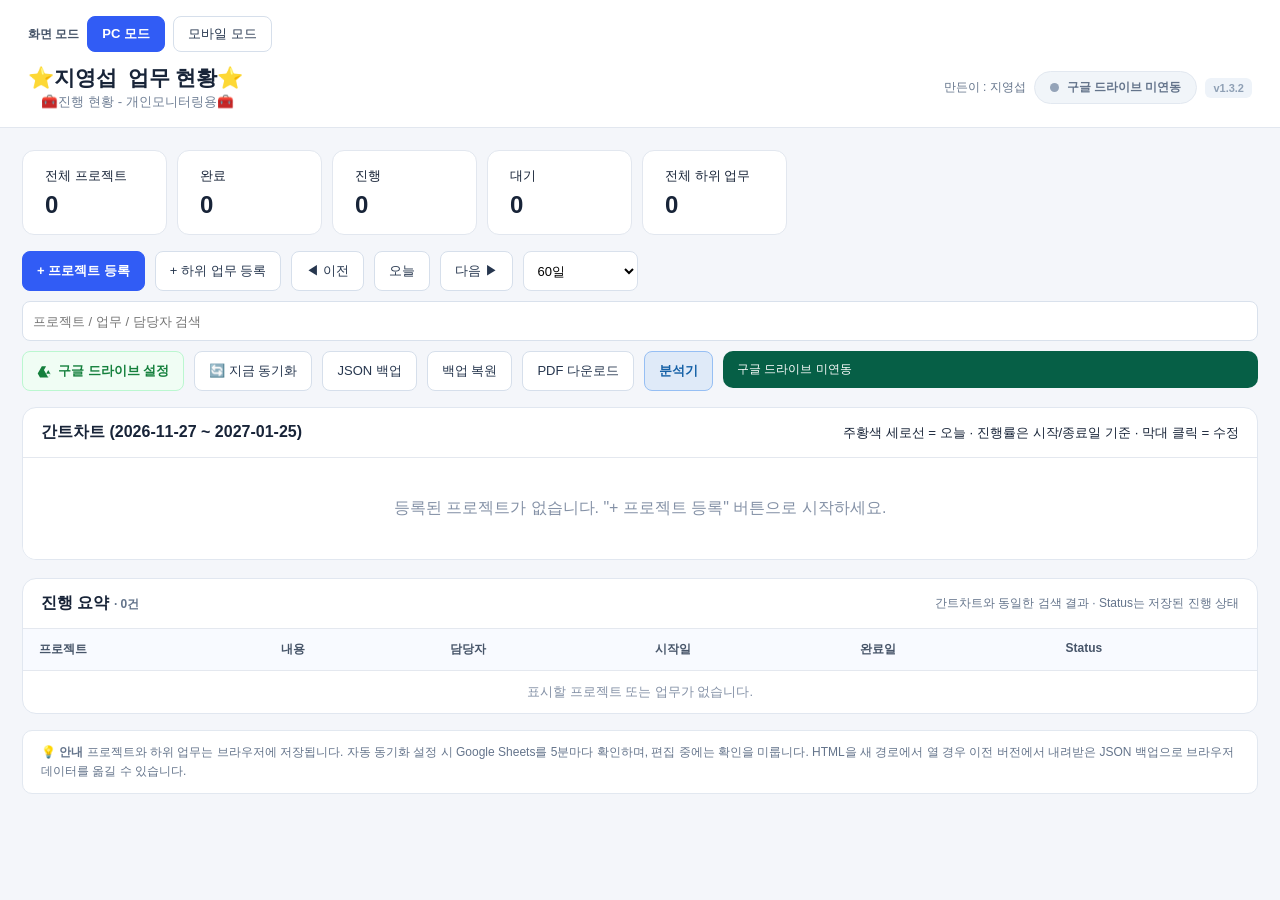
<file: index.html>
<!doctype html>
<html lang="ko">

<head>
    <meta charset="utf-8">
    <meta name="viewport" content="width=device-width,initial-scale=1">
    <title>업무 일정 대시보드 v1.3.2 · 구글 드라이브 연동</title>
    <style>
        :root {
            font-family: -apple-system, BlinkMacSystemFont, "Segoe UI", Roboto, "Malgun Gothic", sans-serif;
            color: #182438;
            background: #f4f6fa;
        }

        * {
            box-sizing: border-box;
        }

        [hidden] {
            display: none !important;
        }

        body {
            margin: 0;
        }

        header {
            background: #fff;
            padding: 16px 28px;
            display: flex;
            justify-content: space-between;
            align-items: center;
            border-bottom: 1px solid #e2e7ef;
            flex-wrap: wrap;
            gap: 12px;
        }

        .header-left h1 {
            font-size: 21px;
            margin: 0;
        }

        .header-left small {
            color: #718096;
        }

        .header-right {
            display: flex;
            align-items: center;
            gap: 12px;
        }

        /* 구글 드라이브 연동 뱃지 */
        .cloud-badge {
            display: inline-flex;
            align-items: center;
            gap: 8px;
            padding: 7px 15px;
            border-radius: 20px;
            font-size: 12px;
            font-weight: 600;
            cursor: pointer;
            transition: all 0.2s ease;
            border: 1px solid transparent;
            user-select: none;
        }

        .cloud-badge.offline {
            background: #f1f5f9;
            color: #64748b;
            border-color: #e2e8f0;
        }

        .cloud-badge.offline:hover {
            background: #e2e8f0;
            color: #334155;
        }

        .cloud-badge.syncing {
            background: #fef9c3;
            color: #854d0e;
            border-color: #fde047;
        }

        .cloud-badge.synced {
            background: #ecfdf5;
            color: #065f46;
            border-color: #a7f3d0;
        }

        .cloud-badge.synced:hover {
            background: #d1fae5;
        }

        .cloud-badge.error {
            background: #fef2f2;
            color: #991b1b;
            border-color: #fecaca;
        }

        .status-dot {
            width: 9px;
            height: 9px;
            border-radius: 50%;
            display: inline-block;
        }

        .cloud-badge.offline .status-dot {
            background: #94a3b8;
        }

        .cloud-badge.syncing .status-dot {
            background: #eab308;
            animation: pulse 1s infinite;
        }

        .cloud-badge.synced .status-dot {
            background: #10b981;
        }

        .cloud-badge.error .status-dot {
            background: #ef4444;
        }

        @keyframes pulse {

            0%,
            100% {
                opacity: 1;
                transform: scale(1);
            }

            50% {
                opacity: 0.35;
                transform: scale(0.8);
            }
        }

        .version-tag {
            font-size: 11px;
            color: #8fa0b5;
            font-weight: 600;
            background: #eef3f9;
            padding: 4px 8px;
            border-radius: 6px;
        }

        .wrap {
            padding: 22px;
            max-width: 1800px;
            margin: auto;
        }

        .toolbar,
        .stats {
            display: flex;
            gap: 10px;
            flex-wrap: wrap;
            align-items: center;
            margin-bottom: 16px;
        }

        .stats .tile {
            background: white;
            border: 1px solid #e2e7ef;
            border-radius: 12px;
            padding: 15px 22px;
            min-width: 145px;
        }

        .tile b {
            display: block;
            font-size: 24px;
            margin-top: 6px;
        }

        button,
        .btn-inspection {
            cursor: pointer;
            border: 1px solid #d6dfeb;
            border-radius: 8px;
            background: white;
            padding: 10px 14px;
            color: #26364e;
            font: inherit;
            font-size: 13px;
            font-weight: 500;
            transition: all 0.15s ease;
        }

        button:hover {
            background: #f8fafc;
            border-color: #cbd5e1;
        }

        button.primary {
            background: #315cf5;
            color: white;
            border-color: #315cf5;
            font-weight: 600;
        }

        button.primary:hover {
            background: #254bd6;
        }

        button.success {
            background: #10b981;
            color: white;
            border-color: #10b981;
            font-weight: 600;
        }

        button.success:hover {
            background: #059669;
        }

        button.danger {
            color: #c32c42;
            border-color: #f3c7ce;
        }

        button.danger:hover {
            background: #fff5f6;
        }

        .btn-drive {
            background: #f0fdf4;
            color: #15803d;
            border-color: #bbf7d0;
            display: inline-flex;
            align-items: center;
            gap: 6px;
            font-weight: 600;
        }

        .btn-drive:hover {
            background: #dcfce7;
            border-color: #86efac;
        }

        .btn-inspection {
            display: inline-flex;
            align-items: center;
            justify-content: center;
            min-width: 96px;
            background: #dfeaf8;
            border-color: #96bff4;
            color: #1460a6;
            font-weight: 600;
            text-decoration: none;
            white-space: nowrap;
        }

        .btn-inspection:hover {
            background: #d0e2f8;
        }

        input,
        textarea,
        select {
            border: 1px solid #d9e1ec;
            border-radius: 8px;
            padding: 10px;
            font: inherit;
            width: 100%;
            background: white;
        }

        input:focus,
        textarea:focus {
            outline: 2px solid #a6baff;
        }

        .toolbar > :is(button, .btn-inspection, #range, #search) {
            height: 40px;
            font-size: 13px;
        }

        .search {
            max-width: 250px;
        }

        .board {
            background: white;
            border: 1px solid #e1e7f0;
            border-radius: 14px;
            overflow: hidden;
        }

        .boardtop {
            display: flex;
            justify-content: space-between;
            padding: 14px 18px;
            align-items: center;
            border-bottom: 1px solid #e4e8ef;
        }

        .gantt {
            container-type: inline-size;
            overflow: auto;
            max-height: 68vh;
            background: #fff;
        }

        .gantt-grid {
            /* 좁은 화면에서도 날짜 열 두 칸을 볼 수 있도록 고정 열 폭을 조정합니다. */
            --label-w: min(480px, calc(100cqw - 2 * var(--day-w, 46px)));
            display: grid;
            grid-template-columns: var(--label-w) repeat(var(--days), var(--day-w, 46px));
            width: max-content;
            position: relative;
        }

        .cell {
            width: var(--day-w, 46px);
            min-width: var(--day-w, 46px);
            max-width: var(--day-w, 46px);
            height: 42px;
            border-right: 1px solid #edf0f5;
            border-bottom: 1px solid #edf0f5;
            display: flex;
            align-items: center;
            justify-content: center;
            font-size: 11px;
            box-sizing: border-box;
            flex-shrink: 0;
        }

        .cell.sticky {
            width: var(--label-w);
            min-width: var(--label-w);
            max-width: var(--label-w);
            position: sticky;
            left: 0;
            z-index: 3;
            background: white;
            justify-content: flex-start;
            padding: 0 12px;
            border-right: 2px solid #dce4f0;
        }

        .dayhead {
            position: sticky;
            top: 0;
            z-index: 4;
            background: #f8faff;
            height: 52px;
            display: flex;
            flex-direction: column;
            justify-content: center;
            align-items: center;
            padding: 3px 1px;
            line-height: 1.25;
            text-align: center;
            border-bottom: 2px solid #dce4f0;
        }

        .dayhead .day-num {
            font-weight: 700;
            font-size: 11px;
            color: #1e293b;
        }

        .dayhead .day-name {
            font-size: 10px;
            color: #64748b;
            margin-top: 2px;
        }

        .dayhead.weekend-sat .day-name {
            color: #2563eb;
        }

        .dayhead.weekend-sun .day-name {
            color: #dc2626;
        }

        .cell.sticky.corner {
            position: sticky;
            height: 52px;
            top: 0;
            left: 0;
            z-index: 6;
            background: #f8faff;
            font-size: 12px;
            font-weight: 700;
            border-bottom: 2px solid #dce4f0;
        }

        .weekend {
            background: #fafbfe;
        }

        .today {
            background: #fff7ed;
            border-left: 2px solid #f97316 !important;
        }

        .dayhead.today {
            background: #ffedd5 !important;
            border-left: 2px solid #f97316 !important;
        }

        .dayhead.today .day-num {
            color: #c2410c;
        }

        .dayhead.today .day-name {
            color: #ea580c;
            font-weight: 700;
        }

        .project {
            font-weight: 700;
            background: #f6f8fc;
        }

        .cell.sticky.taskname {
            padding-left: 30px;
        }

        .cell.sticky:not(.corner) {
            height: auto;
            min-height: 42px;
            padding-block: 6px;
        }

        .taskname button,
        .project button {
            padding: 4px 7px;
            font-size: 11px;
            margin-left: auto;
            white-space: nowrap;
        }

        .barcell {
            position: relative;
            height: auto;
            min-height: 42px;
            padding: 0;
        }

        .bar {
            position: absolute;
            left: 3px;
            top: calc(50% - 12px);
            height: 24px;
            border-radius: 6px;
            z-index: 2;
            opacity: .92;
            white-space: nowrap;
            overflow: hidden;
            text-overflow: ellipsis;
            color: #fff;
            font-size: 11px;
            font-weight: 500;
            padding: 0 8px;
            display: flex;
            align-items: center;
            pointer-events: auto;
            cursor: pointer;
            box-shadow: 0 2px 5px rgba(0, 0, 0, 0.15);
            transition: opacity 0.15s ease, transform 0.15s ease, filter 0.15s ease;
        }

        .bar:hover {
            opacity: 1;
            transform: translateY(-1px);
            filter: brightness(1.08);
            box-shadow: 0 4px 10px rgba(0, 0, 0, 0.22);
        }

        .bar.bar-project {
            height: 18px;
            top: calc(50% - 9px);
            font-size: 10px;
            font-weight: 600;
            border-radius: 4px;
            opacity: .95;
        }

        .rowlabel {
            display: flex;
            align-items: center;
            gap: 6px;
            width: 100%;
        }

        .rowlabel > :not(.name) {
            flex-shrink: 0;
        }

        .rowlabel .name {
            min-width: 0;
            font-size: 12px;
            line-height: 1.4;
            overflow-wrap: anywhere;
        }

        .rowlabel .project-toggle,
        .rowlabel .project-marker {
            width: 22px;
            text-align: center;
        }

        .rowlabel .project-toggle {
            height: 22px;
            padding: 0;
            margin-left: 0;
            border-radius: 5px;
            font-size: 14px;
            line-height: 1;
        }

        .empty {
            padding: 40px;
            text-align: center;
            color: #8491a6;
        }

        .modal {
            position: fixed;
            inset: 0;
            background: rgba(20, 32, 57, 0.55);
            display: none;
            align-items: center;
            justify-content: center;
            z-index: 50;
            padding: 14px;
            backdrop-filter: blur(2px);
        }

        .modal.show {
            display: flex;
        }

        .dialog {
            background: #fff;
            border-radius: 16px;
            width: min(720px, 100%);
            max-height: 94vh;
            overflow: auto;
            box-shadow: 0 25px 70px rgba(16, 29, 53, 0.25);
            padding: 24px;
        }

        .dialog h2 {
            font-size: 19px;
            margin: 0 0 16px;
            display: flex;
            align-items: center;
            justify-content: space-between;
        }

        .fields {
            display: grid;
            grid-template-columns: 1fr 1fr;
            gap: 12px;
        }

        .progress-line {
            display: flex;
            align-items: center;
            justify-content: space-between;
            gap: 10px;
        }

        .progress-track {
            height: 9px;
            border-radius: 100px;
            background: #e8edf5;
            overflow: hidden;
            flex: 1;
        }

        .progress-fill {
            height: 100%;
            background: #4777ed;
            transition: width .2s;
        }

        .progress-value {
            font-weight: 700;
            color: #294d98;
            min-width: 43px;
            text-align: right;
        }

        .progress-chip {
            font-size: 12px;
            color: #64748b;
            white-space: nowrap;
        }

        .field {
            display: flex;
            flex-direction: column;
            gap: 5px;
            font-size: 13px;
            font-weight: 600;
        }

        .wide {
            grid-column: 1/-1;
        }

        .field label em {
            color: #e23c54;
        }

        .calendar {
            margin-top: 14px;
            border: 1px solid #e1e7ef;
            border-radius: 12px;
            padding: 12px;
            background: #fbfcfe;
        }

        .calhead {
            display: flex;
            align-items: center;
            justify-content: space-between;
        }

        .calgrid {
            display: grid;
            grid-template-columns: repeat(7, 1fr);
            gap: 3px;
            margin-top: 10px;
        }

        .calgrid button {
            border: 0;
            padding: 10px 2px;
            border-radius: 6px;
        }

        .calgrid button.selected {
            background: #dce5ff;
            color: #214cde;
        }

        .calgrid button.endpoint {
            background: #315cf5;
            color: #fff;
        }

        .calgrid button.blank {
            visibility: hidden;
        }

        .actions {
            display: flex;
            justify-content: flex-end;
            gap: 8px;
            margin-top: 20px;
        }

        .hint {
            font-size: 12px;
            color: #7d889b;
        }

        .foot {
            margin-top: 16px;
            font-size: 12px;
            color: #64748b;
            line-height: 1.6;
            background: #fff;
            padding: 12px 18px;
            border-radius: 10px;
            border: 1px solid #e2e8f0;
        }

        /* 연동 모달 전용 탭 & 스타일 */
        .tabs {
            display: flex;
            gap: 6px;
            margin-bottom: 16px;
            border-bottom: 1px solid #e2e8f0;
            padding-bottom: 8px;
        }

        .tab-btn {
            border: 0;
            background: none;
            padding: 8px 14px;
            border-radius: 6px;
            font-weight: 600;
            color: #64748b;
        }

        .tab-btn.active {
            background: #eff6ff;
            color: #2563eb;
        }

        .guide-box {
            background: #f8fafc;
            border: 1px solid #e2e8f0;
            border-radius: 10px;
            padding: 14px 16px;
            margin-bottom: 14px;
            font-size: 13px;
            line-height: 1.6;
        }

        .guide-box ol {
            margin: 6px 0 0;
            padding-left: 20px;
        }

        .guide-box li {
            margin-bottom: 4px;
        }

        .code-preview {
            background: #1e293b;
            color: #e2e8f0;
            border-radius: 8px;
            padding: 12px;
            font-family: Consolas, monospace;
            font-size: 12px;
            max-height: 140px;
            overflow: auto;
            margin-top: 8px;
            white-space: pre;
        }

        /* 토스트 알림 */
        .toast {
            position: fixed;
            bottom: 24px;
            right: 24px;
            background: #1e293b;
            color: #fff;
            padding: 12px 20px;
            border-radius: 10px;
            font-size: 13px;
            font-weight: 500;
            box-shadow: 0 10px 25px -5px rgba(0, 0, 0, 0.3);
            z-index: 100;
            opacity: 0;
            transform: translateY(15px);
            transition: all 0.25s ease;
            pointer-events: none;
            max-width: 420px;
        }

        .toast.show {
            opacity: 1;
            transform: translateY(0);
        }

        .toast.error {
            background: #b91c1c;
        }

        .toast.success {
            background: #065f46;
        }

        @media(max-width: 768px) {
            header {
                padding: 14px;
            }

            .wrap {
                padding: 10px;
            }

            .fields {
                grid-template-columns: 1fr;
            }

            .wide {
                grid-column: auto;
            }
        }
    
        .creator { color: #64748b; font-size: 12px; white-space: nowrap; }
        .notification-slot { margin-left: auto; min-width: 200px; flex: 1; max-width: 360px; min-height: 40px; }
        .notification-slot .toast { position: static; transform: none; max-width: none; padding: 10px 14px; font-size: 12px; box-shadow: none; }
        .notification-slot .toast.show { transform: none; }
        .project .name { font-weight: 700; }
        @media(max-width:768px) { .notification-slot { max-width: none; flex-basis: 100%; } }

        .summary { margin-top: 18px; }
        .summary h2 { margin: 0; font-size: 16px; }
        .summary .boardtop { gap: 12px; flex-wrap: wrap; }
        .summary-note { color: #64748b; font-size: 12px; }
        .summary-scroll { overflow-x: auto; }
        .summary table { width: 100%; min-width: 760px; border-collapse: collapse; font-size: 13px; text-align: left; }
        .summary th { background: #f8faff; color: #475569; font-size: 12px; }
        .summary th, .summary td { padding: 12px 16px; border-bottom: 1px solid #e4e8ef; vertical-align: top; }
        .summary tbody tr:last-child td { border-bottom: 0; }
        .summary tbody tr:hover { background: #f8faff; }
        .summary-project { font-weight: 600; }
        .summary-content { min-width: 230px; overflow-wrap: anywhere; }
        .summary-memo { color: #64748b; font-size: 12px; margin-top: 4px; white-space: pre-wrap; overflow-wrap: anywhere; }
        .summary-date { white-space: nowrap; font-variant-numeric: tabular-nums; }
        .summary-status { display: inline-block; min-width: 64px; padding: 3px 12px; border-radius: 4px; text-align: center; font-size: 12px; font-weight: 700; background: #e2e8f0; color: #334155; }
        .summary-status.active { background: #008f49; color: white; }
        .summary-status.done { background: #626262; color: white; }
        .summary-status.delayed { background: #facc15; color: #713f12; }
        .summary-status.stopped { background: #c00; color: white; }

        .cell.sticky.is-complete, .cell.barcell.is-complete,
        .summary tbody .is-complete, .summary tbody .is-complete:hover {
            background: #fafafa;
            color: #454545;
        }
        .is-complete .summary-memo { color: #555; }
        .is-complete .progress-chip { background: #e2e2e2; color: #454545; }

        .attachment-field { margin-top: 14px; padding: 12px; border: 1px solid #dce4f0; border-radius: 10px; }
        .attachment-heading { display: flex; align-items: center; gap: 8px; flex-wrap: wrap; }
        .attachment-heading label { margin-right: auto; }
        .attachment-heading input { width: auto; max-width: 100%; padding: 5px; font-size: 12px; }
        .attachment-help, .attachment-message { display: block; margin-top: 6px; font-size: 12px; color: #475569; }
        .attachment-message:empty { margin: 0; }
        .attachment-message.error { color: #a22233; }
        .attachment-list { display: grid; grid-template-columns: repeat(3, minmax(0, 1fr)); gap: 8px; padding: 0; margin: 9px 0 0; list-style: none; }
        .attachment-list li { min-width: 0; padding: 6px; border: 1px solid #e2e8f0; border-radius: 8px; }
        .attachment-thumb { display: block; width: 100%; padding: 0; overflow: hidden; background: #f4f6fa; border-radius: 5px; }
        .attachment-thumb img { display: block; width: 100%; height: 76px; object-fit: contain; }
        .attachment-meta { display: flex; justify-content: space-between; align-items: center; gap: 5px; margin-top: 5px; }
        .attachment-meta span { overflow: hidden; text-overflow: ellipsis; white-space: nowrap; font-size: 12px; }
        .attachment-meta button { flex: none; padding: 3px 6px; font-size: 11px; }
        .attachment-preview { max-width: min(860px, 94vw); max-height: 92vh; border: 1px solid #dce4f0; border-radius: 12px; padding: 14px; }
        .attachment-preview::backdrop { background: #142039b8; }
        .attachment-preview form { display: flex; align-items: center; justify-content: space-between; gap: 10px; margin-bottom: 10px; }
        .attachment-preview strong { overflow-wrap: anywhere; }
        .attachment-preview img { display: block; max-width: 100%; max-height: 72vh; margin: auto; object-fit: contain; }
        #modal .actions { position: sticky; bottom: -24px; z-index: 2; background: #fff; padding: 12px 0; border-top: 1px solid #e2e8f0; }

        @media (max-width: 480px) {
            .attachment-list { grid-template-columns: repeat(2, minmax(0, 1fr)); }
        }

        /* PC / 모바일 보기: 기존 데이터 및 간트 날짜 폭과 독립적인 표시 설정 */
        .view-switch { display:flex; align-items:center; gap:8px; flex-wrap:wrap; flex-basis:100%; min-width:0; }
        .view-switch-label { font-size:12px; font-weight:700; color:#475569; }
        .view-switch button { padding:8px 14px; min-height:36px; white-space:nowrap; }
        .view-switch button[aria-pressed="true"] { color:#fff; background:#315cf5; border-color:#315cf5; font-weight:700; }
        .view-switch button:focus-visible { outline:2px solid #315cf5; outline-offset:2px; }
        .header-left, .header-right, .wrap, .board, .toolbar, .stats { min-width:0; }
        .header-right, .boardtop { flex-wrap:wrap; gap:8px; }
        .header-right > *, .toolbar > *, .boardtop > * { max-width:100%; min-width:0; }
        .boardtop strong, .boardtop small, .header-left h1, .cloud-badge, .guide-box, .field { overflow-wrap:anywhere; }
        .cloud-badge .status-dot { flex:none; }
        .toolbar > :is(button, .btn-inspection, #range, #search) { min-height:40px; height:auto; }
        .toolbar > :is(button, .btn-inspection) { white-space:normal; }
        .rowlabel .name { flex:1 1 0; white-space:normal; overflow:visible; text-overflow:clip; }
        .rowlabel > button:not(.project-toggle) { flex:none; white-space:nowrap; min-width:38px; }
        .gantt { overscroll-behavior-inline:contain; }
        .gantt-grid { --label-w: min(480px, max(0px, calc(100cqw - 2 * var(--day-w, 46px)))); }
        .dialog { max-width:100%; }
        .dialog button, .tabs button { max-width:100%; white-space:normal; overflow-wrap:anywhere; }
        .dialog .actions, .tabs, #driveModal .dialog div[style*="display:flex"] { flex-wrap:wrap; }
        .fields { grid-template-columns:repeat(2,minmax(0,1fr)); }
        .field > * { min-width:0; max-width:100%; }
        .summary td { overflow-wrap:anywhere; }
        html[data-view-mode="mobile"] .wrap { max-width:800px; padding:10px; }
        html[data-view-mode="mobile"] header { padding:12px; }
        html[data-view-mode="mobile"] .stats { display:grid; grid-template-columns:repeat(auto-fit,minmax(min(135px,100%),1fr)); gap:8px; }
        html[data-view-mode="mobile"] .stats .tile { min-width:0; padding:12px; }
        html[data-view-mode="mobile"] .toolbar { display:grid; grid-template-columns:repeat(2,minmax(0,1fr)); gap:8px; }
        html[data-view-mode="mobile"] .toolbar > :is(button,.btn-inspection,#range,#search) { width:100% !important; max-width:none; min-width:0; min-height:44px; }
        html[data-view-mode="mobile"] .toolbar > #search, html[data-view-mode="mobile"] .notification-slot { grid-column:1/-1; width:100%; min-width:0; max-width:none; margin:0; }
        html[data-view-mode="mobile"] .boardtop { align-items:flex-start; flex-direction:column; padding:12px; }
        html[data-view-mode="mobile"] .gantt-grid { --label-w:min(480px, max(0px, calc(100cqw - var(--day-w, 46px)))); }
        html[data-view-mode="mobile"] .cell.sticky { padding-inline:8px; }
        html[data-view-mode="mobile"] .cell.sticky.taskname { padding-left:16px; }
        html[data-view-mode="mobile"] .rowlabel { display:grid; grid-template-columns:auto minmax(0,1fr) auto; gap:4px 6px; }
        html[data-view-mode="mobile"] .rowlabel > :first-child { grid-column:1; grid-row:1/3; }
        html[data-view-mode="mobile"] .rowlabel .name { grid-column:2; grid-row:1/3; font-size:13px; }
        html[data-view-mode="mobile"] .rowlabel .progress-chip { grid-column:3; grid-row:1; justify-self:center; }
        html[data-view-mode="mobile"] .rowlabel > button:not(.project-toggle) { grid-column:3; grid-row:2; margin:0; min-width:44px; min-height:32px; }
        html[data-view-mode="mobile"] .cell.sticky:not(.corner), html[data-view-mode="mobile"] .barcell { min-height:58px; }
        html[data-view-mode="mobile"] .dialog { padding:14px; max-height:calc(100vh - 28px); max-height:calc(100dvh - 28px); }
        html[data-view-mode="mobile"] .fields { grid-template-columns:minmax(0,1fr); }
        html[data-view-mode="mobile"] .wide { grid-column:auto; }
        html[data-view-mode="mobile"] .field :is(input,textarea,select) { font-size:16px; }
        html[data-view-mode="mobile"] #modal .actions { bottom:-14px; }
        html[data-view-mode="mobile"] .attachment-list { grid-template-columns:repeat(2,minmax(0,1fr)); }
        html[data-view-mode="mobile"] .summary table { min-width:0; }
        html[data-view-mode="mobile"] .summary table,
        html[data-view-mode="mobile"] .summary tbody { display:block; width:100%; }
        html[data-view-mode="mobile"] .summary thead { position:absolute; width:1px; height:1px; overflow:hidden; clip-path:inset(50%); }
        html[data-view-mode="mobile"] .summary tbody tr { display:grid; grid-template-columns:minmax(0,1fr); border-bottom:1px solid #dce4f0; padding:8px 12px; }
        html[data-view-mode="mobile"] .summary td { display:grid; grid-template-columns:76px minmax(0,1fr); gap:8px; min-width:0; padding:5px 0; border:0; white-space:normal; overflow-wrap:anywhere; }
        html[data-view-mode="mobile"] .summary td::before { font-size:11px; font-weight:600; color:#64748b; content:attr(data-mobile-label); }
        html[data-view-mode="mobile"] .summary td.summary-content .summary-memo { grid-column:2; }
        html[data-view-mode="mobile"] .summary td .summary-status { justify-self:start; }
        html[data-view-mode="mobile"] .summary td[colspan] { display:block; padding:16px 0; }
        html[data-view-mode="mobile"] .summary td[colspan]::before { display:none; }
        @media (max-width:600px) {
            /* PC 모드를 작은 기기에서 선택해도 필수 컨트롤을 화면 밖으로 내보내지 않습니다. */
            .gantt-grid { --label-w:min(480px,max(0px,calc(100cqw - var(--day-w,46px)))); }
            .cell.sticky { padding-inline:8px; }
            .cell.sticky.taskname { padding-left:16px; }
            .notification-slot { min-width:0; }
            .toolbar > #search { max-width:100%; }
            .dialog { padding:14px; max-height:calc(100vh - 28px); max-height:calc(100dvh - 28px); }
            .fields { grid-template-columns:minmax(0,1fr); }
            .wide { grid-column:auto; }
            #modal .actions { bottom:-14px; }
        }
    </style>
</head>

<body>

    <header>
        <div class="view-switch" role="group" aria-label="화면 모드">
            <span class="view-switch-label">화면 모드</span>
            <button type="button" id="viewPcBtn" aria-pressed="false">PC 모드</button>
            <button type="button" id="viewMobileBtn" aria-pressed="false">모바일 모드</button>
        </div>
        <div class="header-left">
            <h1>⭐지영섭 업무 현황⭐</h1>
            <small>  🧰진행 현황 - 개인모니터링용🧰</small>
        </div>
        <div class="header-right"><span class="creator">만든이 : 지영섭</span>
            <div id="cloudBadge" class="cloud-badge offline" onclick="openDriveModal()" title="클릭하여 구글 드라이브 연동 설정">
                <span class="status-dot"></span>
                <span id="cloudStatusText">구글 드라이브 미연동</span>
            </div>
            <span class="version-tag">v1.3.2</span>
        </div>
    </header>

    <div id="runtimeNotice" role="alert" hidden
        style="margin:12px auto 0;max-width:1800px;padding:12px 18px;background:#fff0f0;border:1px solid #f4b7b7;color:#a22233;border-radius:9px">
    </div>

    <main class="wrap">
        <div class="stats" id="stats"></div>

        <div class="toolbar">
            <button type="button" id="addProjectBtn" class="primary">+ 프로젝트 등록</button>
            <button type="button" id="addTaskBtn">+ 하위 업무 등록</button>
            <button type="button" onclick="move(-1)">◀ 이전</button>
            <button type="button" onclick="goToday()">오늘</button>
            <button type="button" onclick="move(1)">다음 ▶</button>

            <select id="range" style="width:115px" onchange="render()">
                <option value="30">30일</option>
                <option value="60" selected>60일</option>
                <option value="90">90일</option>
            </select>

            <input class="search" id="search" placeholder="프로젝트 / 업무 / 담당자 검색">

            <button type="button" class="btn-drive" onclick="openDriveModal()">
                <svg width="15" height="15" viewBox="0 0 24 24" fill="currentColor" style="vertical-align:-2px">
                    <path
                        d="M7.71 3.5L1.15 15l3.43 6h6.86L18.01 9.5 14.58 3.5H7.71zM14.58 3.5l6.85 12-3.43 6-6.86-12 3.44-6zM8.01 15.5l-3.43 6h13.72l3.43-6H8.01z" />
                </svg>
                구글 드라이브 설정
            </button>
            <button type="button" id="syncNowBtn" onclick="manualSync()" title="구글 드라이브와 즉시 동기화">🔄 지금 동기화</button>

            <button type="button" onclick="exportData()">JSON 백업</button>
            <button type="button" onclick="document.getElementById('importFile').click()">백업 복원</button>
            <button type="button" id="downloadPdfBtn" onclick="downloadGanttPdf()">PDF 다운로드</button>
            <a class="btn-inspection" href="./inspection/" target="_blank" rel="noopener">분석기</a>
            <div class="notification-slot"><div id="toast" class="toast" role="status" aria-live="polite"></div></div>
            <input type="file" id="importFile" accept="application/json" hidden onchange="importData(event)">
        </div>

        <section class="board">
            <div class="boardtop">
                <strong>간트차트 <span id="period"></span></strong>
                <small>주황색 세로선 = 오늘 · 진행률은 시작/종료일 기준 · 막대 클릭 = 수정</small>
            </div>
            <div class="gantt" id="gantt"></div>
        </section>

        <section class="board summary" aria-labelledby="summaryTitle">
            <div class="boardtop">
                <h2 id="summaryTitle">진행 요약 <span id="summaryCount" class="summary-note"></span></h2>
                <span class="summary-note">간트차트와 동일한 검색 결과 · Status는 저장된 진행 상태</span>
            </div>
            <div class="summary-scroll">
                <table aria-labelledby="summaryTitle" role="table">
                    <thead><tr><th scope="col">프로젝트</th><th scope="col">내용</th><th scope="col">담당자</th><th scope="col">시작일</th><th scope="col">완료일</th><th scope="col">Status</th></tr></thead>
                    <tbody id="summaryBody" role="rowgroup"></tbody>
                </table>
            </div>
        </section>

        <div class="foot">
            💡 <strong>안내</strong> 프로젝트와 하위 업무는 브라우저에 저장됩니다. 자동 동기화 설정 시 Google Sheets를 5분마다 확인하며, 편집 중에는 확인을 미룹니다. HTML을 새 경로에서 열 경우 이전 버전에서 내려받은 JSON 백업으로 브라우저 데이터를 옮길 수 있습니다.
        </div>
    </main>

    <!-- 등록 / 수정 모달 -->
    <div class="modal" id="modal">
        <div class="dialog" role="dialog" aria-modal="true" aria-labelledby="formTitle">
            <h2 id="formTitle">업무 등록</h2>
            <form id="form" onsubmit="save(event)">
                <div class="fields">
                    <div class="field wide" id="parentField">
                        <label>소속 프로젝트 <em>*</em></label>
                        <select id="parent"></select>
                    </div>
                    <div class="field wide">
                        <label>업무명 / 프로젝트명 <em>*</em></label>
                        <input id="name" required maxlength="100">
                    </div>
                    <div class="field">
                        <label>시작 날짜 <em>*</em></label>
                        <input type="date" id="start" required onchange="syncCalendar();updateProgressPreview()">
                    </div>
                    <div class="field">
                        <label>종료 날짜 <em>*</em></label>
                        <input type="date" id="end" required onchange="syncCalendar();updateProgressPreview()">
                    </div>
                    <div class="field wide">
                        <label>담당자 <em>*</em></label>
                        <input id="owner" required maxlength="60">
                    </div>
                    <div class="field wide">
                        <label>메모</label>
                        <textarea id="memo" rows="2" maxlength="2000"></textarea>
                    </div>
                    <div class="field wide" id="progressField">
                        <label>일정 기준 진행률 (날짜 자동 계산)</label>
                        <div class="progress-line">
                            <div class="progress-track">
                                <div id="progressFill" class="progress-fill" style="width:0%"></div>
                            </div>
                            <output id="progressValue" class="progress-value">0%</output>
                        </div>
                        <small id="progressExplanation">시작일과 종료일을 입력하면 자동 계산됩니다.</small>
                    </div>
                    <div class="field" id="colorField">
                        <label>프로젝트 색상</label>
                        <input type="color" id="color" value="#4478e8" style="height:43px;padding:5px">
                    </div>
                    <div class="field">
                        <label>진행 상태</label>
                        <select id="status">
                            <option value="대기">대기</option>
                            <option value="진행">진행</option>
                            <option value="완료">완료</option>
                        </select>
                    </div>
                </div>

                <div class="attachment-field">
                    <div class="attachment-heading">
                        <label for="imageFiles"><strong>이미지 첨부</strong></label>
                        <input type="file" id="imageFiles" accept="image/jpeg,image/png,image/webp,.jpg,.jpeg,.png,.webp" multiple aria-describedby="attachmentHelp">
                    </div>
                    <small id="attachmentHelp" class="attachment-help">JPG·PNG·WebP, 항목당 최대 3장 · 원본 장당 10MB 이하 · 미리보기용으로 자동 축소</small>
                    <small id="attachmentStorage" class="attachment-help"></small>
                    <div id="attachmentMessage" class="attachment-message" role="status"></div>
                    <ul id="attachmentList" class="attachment-list" aria-label="첨부 이미지" hidden></ul>
                </div>

                <div class="calendar">
                    <div class="calhead">
                        <button type="button" onclick="monthShift(-1)">◀</button>
                        <strong id="monthLabel"></strong>
                        <button type="button" onclick="monthShift(1)">▶</button>
                    </div>
                    <div class="hint">시작일을 클릭하고 종료일까지 마우스로 드래그하세요. 터치 기기에서는 시작일과 종료일을 차례로 누르세요.</div>
                    <div class="calgrid" id="calgrid"></div>
                </div>

                <div class="actions">
                    <button type="button" onclick="closeForm()">취소</button>
                    <button type="button" class="danger" id="deleteBtn" onclick="deleteItem()" hidden>삭제</button>
                    <button type="submit" class="primary" id="submitBtn">등록</button>
                </div>
            </form>
        </div>
    </div>

    <dialog id="attachmentPreview" class="attachment-preview" aria-labelledby="attachmentPreviewName">
        <form method="dialog">
            <strong id="attachmentPreviewName"></strong>
            <button type="submit" autofocus>닫기</button>
        </form>
        <img id="attachmentPreviewImage" alt="">
    </dialog>

    <!-- 구글 드라이브 설정 모달 -->
    <div class="modal" id="driveModal">
        <div class="dialog">
            <h2>
                <span>구글 드라이브 연동 설정</span>
                <button type="button" onclick="closeDriveModal()"
                    style="border:0;background:none;font-size:18px;cursor:pointer">✕</button>
            </h2>

            <div class="tabs">
                <button type="button" id="tabGasBtn" class="tab-btn active" onclick="switchDriveTab('gas')">방법 1. 구글 웹 앱
                    연동 (추천 ⭐)</button>
                <button type="button" id="tabFileBtn" class="tab-btn" onclick="switchDriveTab('file')">방법 2. PC 구글 드라이브
                    파일 연결</button>
            </div>

            <!-- 탭 1: Google Apps Script 웹 앱 방식 -->
            <div id="tabGasContent">
                <div class="guide-box">
                    <strong>구글 스프레드시트 실시간 동기화 설정 방법 (약 1분 소요):</strong>
                    <ol>
                        <li>연동할 Google 스프레드시트를 열고 주소의 <code>/d/</code>와 <code>/edit</code> 사이에 있는 스프레드시트 ID를 복사합니다.</li>
                        <li>상단 메뉴 <strong>[확장 프로그램] -> [Apps Script]</strong>를 클릭합니다.</li>
                        <li>아래 <strong>[배포용 스크립트 코드 복사]</strong> 버튼으로 코드를 붙여넣고, <code>SPREADSHEET_ID</code>의 빈 따옴표 안에 복사한 시트 ID를 입력한 뒤 저장합니다.</li>
                        <li>기존 웹 앱은 <strong>[배포] → [배포 관리] → [수정] → [새 버전]</strong>으로 업데이트하면 같은 URL을 사용할 수 있습니다. 새로 연결할 때는 <strong>[새 배포] → [웹 앱]</strong>을 선택합니다.</li>
                        <li>설정: 실행자 <code>[나]</code>, 액세스 권한 <code>[모든 사용자(Anyone)]</code> 필수 선택 후 <strong>[배포]</strong>
                            클릭</li>
                        <li>생성된 <strong>웹 앱 URL</strong>을 아래 입력창에 넣고 [연결 테스트 & 동기화]를 누르면 끝!</li>
                    </ol>
                    <p>이미지 동기화에는 아래 v1.3.2 스크립트가 필요합니다. 첨부 이미지는 웹 앱의 기존 액세스 범위로 공유됩니다.</p>
                    <div style="margin-top:10px;display:flex;gap:8px;align-items:center;">
                        <button type="button" class="primary" style="padding:6px 12px;font-size:12px"
                            onclick="copyGasCode()">📋 배포용 스크립트 코드 복사</button>
                        <small id="copyNotice" style="color:#10b981;font-weight:600;display:none">클립보드에 복사되었습니다!</small>
                    </div>
                    <details id="gasCodeDetails" style="margin-top:8px">
                        <summary>배포용 스크립트 직접 보기</summary>
                        <textarea id="gasCodeText" rows="7" readonly aria-label="Google Apps Script 배포 코드" spellcheck="false"
                            style="width:100%;margin-top:6px;font:12px monospace"></textarea>
                    </details>
                </div>

                <div class="field wide" style="margin-bottom:12px;">
                    <label>Google Apps Script 웹 앱 URL</label>
                    <input id="gasUrlInput" placeholder="https://script.google.com/macros/s/.../exec"
                        style="font-family:monospace;font-size:13px">
                </div>

                <div class="field wide" style="margin-bottom:16px;">
                    <label style="display:flex;align-items:center;gap:8px;cursor:pointer;font-weight:normal">
                        <input type="checkbox" id="autoSyncCheck" checked style="width:auto">
                        프로젝트 등록 / 수정 / 삭제 시 구글 드라이브에 실시간 자동 저장
                    </label>
                </div>

                <div
                    style="display:flex;justify-content:space-between;align-items:center;margin-top:20px;border-top:1px solid #eef2f6;padding-top:16px;">
                    <button type="button" class="danger" onclick="disconnectDrive()">연동 해제</button>
                    <div style="display:flex;gap:8px;">
                        <button type="button" onclick="closeDriveModal()">닫기</button>
                        <button type="button" class="success" onclick="testAndSaveGas()">연결 테스트 & 동기화</button>
                    </div>
                </div>
            </div>

            <!-- 탭 2: PC 구글 드라이브 로컬 파일 연결 방식 (File System API) -->
            <div id="tabFileContent" style="display:none;">
                <div class="guide-box">
                    <strong>PC용 구글 드라이브(Google Drive for Desktop) 파일 직접 연결:</strong>
                    <p style="margin:6px 0 0">
                        PC에 구글 드라이브 앱이 설치되어 있다면(예: <code>G:\내 드라이브</code>), 구글 드라이브 내의 JSON 파일을 직접 선택하여 등록 시마다 자동 덮어쓰기
                        저장할 수 있습니다.
                    </p>
                </div>

                <div style="margin:16px 0;padding:16px;background:#f8fafc;border-radius:10px;border:1px solid #e2e8f0;">
                    <div style="font-size:13px;font-weight:600;margin-bottom:8px">현재 연결된 파일 상태:</div>
                    <div id="fileSyncStatus" style="font-size:13px;color:#64748b;font-family:monospace">연결된 로컬 구글 드라이브
                        파일 없음</div>
                </div>

                <button type="button" class="primary" onclick="connectLocalDriveFile()">📁 구글 드라이브 폴더의 파일 선택 /
                    생성</button>

                <div
                    style="display:flex;justify-content:flex-end;gap:8px;margin-top:24px;border-top:1px solid #eef2f6;padding-top:16px;">
                    <button type="button" onclick="closeDriveModal()">닫기</button>
                </div>
            </div>
        </div>
    </div>


    <script>
        // UI preference only; never writes dashboard records or cloud settings.
        (() => {
            const key = 'ys-dashboard-view-mode';
            const media = window.matchMedia('(max-width: 768px)');
            const pc = document.getElementById('viewPcBtn');
            const mobile = document.getElementById('viewMobileBtn');
            let selected = null;
            try { const saved = localStorage.getItem(key); if (saved === 'pc' || saved === 'mobile') selected = saved; } catch (_) {}
            function apply() {
                const mode = selected || (media.matches ? 'mobile' : 'pc');
                document.documentElement.dataset.viewMode = mode;
                pc.setAttribute('aria-pressed', String(mode === 'pc'));
                mobile.setAttribute('aria-pressed', String(mode === 'mobile'));
            }
            function choose(mode) {
                selected = mode;
                try { localStorage.setItem(key, mode); } catch (_) {}
                apply();
            }
            pc.addEventListener('click', () => choose('pc'));
            mobile.addEventListener('click', () => choose('mobile'));
            if (media.addEventListener) media.addEventListener('change', apply);
            else if (media.addListener) media.addListener(apply);
            apply();
        })();
    </script>

    <!-- 알림 토스트 -->


    <script>
        'use strict';

        const KEY = 'ys-project-dashboard-v1';
        const DIRTY_KEY = KEY + '-pending-sync';
        const GD_CONFIG_KEY = 'ys-project-dashboard-gd-config';
        const VERSION = '1.3.2';
        const palette = ['#4777ed', '#e8a33e', '#18a58c', '#a46bd5', '#dc6483', '#55889e', '#8eac40'];
        const COMPLETE_COLOR = '#626262';
        const DAY_W = 46;
        const searchInput = document.getElementById('search');
        const collapsedProjects = new Set();
        const collapsedSearchProjects = new Set();
        const MAX_ATTACHMENTS = 3;
        const MAX_IMAGE_CHARS = 36000;
        const MAX_TOTAL_IMAGE_CHARS = 2000000;
        const MAX_IMAGE_NAME = 100;
        const MAX_ORIGINAL_BYTES = 10 * 1024 * 1024;

        let pendingCloudSave = false;
        let data = load();
        let editing = null;
        let attachmentDraft = null;
        let formType = 'project';
        let anchor = null;
        let dragging = false;
        let dragMoved = false;
        let lastPointerType = 'mouse';
        let monthCursor = new Date();
        let viewStart = startOfDay(new Date());
        viewStart.setDate(viewStart.getDate() - 7);

        // 구글 드라이브 연동 상태
        let gdConfig = loadGdConfig();
        let localFileHandle = null;
        let localFileWrite = Promise.resolve();
        let cloudImageSchema = 0;
        let isSyncing = false;
        let isLoading = false;
        let localRevision = 0;

        // -------------------------------------------------------------
        // 구글 앱스 스크립트 배포용 코드 원본
        // -------------------------------------------------------------
        const GAS_TEMPLATE_CODE = `const SPREADSHEET_ID = "";
const SHEET_PROJECTS = "프로젝트";
const SHEET_TASKS = "하위업무";

function getSpreadsheet() {
  if (!SPREADSHEET_ID) throw Error("Apps Script에 스프레드시트 ID를 설정하세요.");
  return SpreadsheetApp.openById(SPREADSHEET_ID);
}

function formatDate(val) {
  if (!val) return "";
  if (val instanceof Date) {
    return val.getFullYear() + "-" + String(val.getMonth() + 1).padStart(2, "0") + "-" + String(val.getDate()).padStart(2, "0");
  }
  var s = String(val).trim();
  if (/^\\d{4}-\\d{2}-\\d{2}$/.test(s)) return s;
  var d = new Date(s);
  return !isNaN(d.getTime()) ? d.getFullYear() + "-" + String(d.getMonth() + 1).padStart(2, "0") + "-" + String(d.getDate()).padStart(2, "0") : s;
}

const VERSION = "${VERSION}";
const MAX_ATTACHMENTS = ${MAX_ATTACHMENTS};
const MAX_IMAGE_CHARS = ${MAX_IMAGE_CHARS};
const MAX_TOTAL_IMAGE_CHARS = ${MAX_TOTAL_IMAGE_CHARS};
const MAX_IMAGE_NAME = ${MAX_IMAGE_NAME};
const IMAGE_HEADERS = ["첨부 이미지 1", "첨부 이미지 2", "첨부 이미지 3"];
const PROJECT_HEADERS = ["프로젝트 ID", "프로젝트명", "담당자", "시작일", "종료일", "진행상태", "색상", "메모", "최종수정일시"];
const TASK_HEADERS = ["업무 ID", "소속 프로젝트 ID", "업무명", "담당자", "시작일", "종료일", "진행상태", "메모", "최종수정일시"];

${validAttachment.toString()}

function readRows(sheet) {
  if (!sheet) return [];
  const lastRow = sheet.getLastRow();
  if (lastRow < 2) return [];
  const width = Math.min(sheet.getMaxColumns(), 12);
  const [header, ...rows] = sheet.getRange(1, 1, lastRow, width).getValues();
  if (IMAGE_HEADERS.every((label, index) => header[9 + index] === label)) return rows;
  return rows.map(row => row.slice(0, 9));
}

function storedImages(row) {
  return row.slice(9, 12).filter(Boolean).map(cell => {
    const image = JSON.parse(cell);
    if (!validAttachment(image)) throw Error("시트에 올바르지 않은 첨부 이미지가 있습니다.");
    return image;
  });
}

function withSheetLock(work) {
  const lock = LockService.getScriptLock();
  let result;
  try {
    lock.waitLock(15000);
    result = { status: "success", imageSchema: 1, ...work() };
  } catch (err) {
    result = { status: "error", message: err.message };
  } finally {
    if (lock.hasLock()) lock.releaseLock();
  }
  return ContentService.createTextOutput(JSON.stringify(result)).setMimeType(ContentService.MimeType.JSON);
}

function doGet() {
  return withSheetLock(() => {
    const ss = getSpreadsheet();
    const projects = readRows(ss.getSheetByName(SHEET_PROJECTS)).filter(row => row[0] && row[1]).map(row => ({
      id: String(row[0]), name: String(row[1]), owner: String(row[2] || ""),
      start: formatDate(row[3]), end: formatDate(row[4]), status: String(row[5] || "대기"),
      color: String(row[6] || "#4777ed"), memo: String(row[7] || ""), images: storedImages(row)
    }));
    const tasks = readRows(ss.getSheetByName(SHEET_TASKS)).filter(row => row[0] && row[2]).map(row => ({
      id: String(row[0]), projectId: String(row[1]), name: String(row[2]), owner: String(row[3] || ""),
      start: formatDate(row[4]), end: formatDate(row[5]), status: String(row[6] || "대기"),
      memo: String(row[7] || ""), images: storedImages(row)
    }));
    return { source: "google_spreadsheet", sheetName: ss.getName(), data: { version: VERSION, projects, tasks } };
  });
}

function doPost(e) {
  return withSheetLock(() => {
    const parsed = JSON.parse(e.postData.contents);
    if (!Array.isArray(parsed?.projects) || !Array.isArray(parsed?.tasks)) throw Error("유효한 대시보드 데이터 포맷이 아닙니다.");
    const ss = getSpreadsheet();
    const pSheet = ss.getSheetByName(SHEET_PROJECTS);
    const tSheet = ss.getSheetByName(SHEET_TASKS);
    const now = new Date().toISOString();
    let imageChars = 0;

    function rowsWithImages(sheet, headers, items, valuesFor) {
      const saved = new Map(readRows(sheet).filter(row => row[0]).map(row => [String(row[0]), row]));
      return [headers.concat(IMAGE_HEADERS), ...items.map(item => {
        const previous = saved.get(String(item.id));
        const images = item.images === undefined ? (previous ? storedImages(previous) : []) : item.images;
        if (!Array.isArray(images) || images.length > MAX_ATTACHMENTS || !images.every(validAttachment)) {
          throw Error("첨부 이미지 형식 또는 개수 제한을 확인하세요.");
        }
        const cells = images.map(image => {
          imageChars += image.dataUrl.length + image.name.length;
          return JSON.stringify({ name: image.name, dataUrl: image.dataUrl });
        });
        while (cells.length < MAX_ATTACHMENTS) cells.push("");
        return valuesFor(item).concat(cells);
      })];
    }

    const pRows = rowsWithImages(pSheet, PROJECT_HEADERS, parsed.projects, p =>
      [p.id, p.name, p.owner, p.start, p.end, p.status, p.color || "#4777ed", p.memo || "", now]);
    const tRows = rowsWithImages(tSheet, TASK_HEADERS, parsed.tasks, t =>
      [t.id, t.projectId, t.name, t.owner, t.start, t.end, t.status, t.memo || "", now]);
    if (imageChars > MAX_TOTAL_IMAGE_CHARS) throw Error("대시보드의 전체 첨부 이미지 용량을 초과했습니다.");

    try {
      writeRows(pSheet || ss.insertSheet(SHEET_PROJECTS), pRows, "#1d4ed8");
      writeRows(tSheet || ss.insertSheet(SHEET_TASKS), tRows, "#047857");
    } finally {
      SpreadsheetApp.flush();
    }
    return { spreadsheetName: ss.getName(), updatedAt: now };
  });
}

function writeRows(sheet, rows, color) {
  const width = rows[0].length;
  const maxColumns = sheet.getMaxColumns();
  const maxRows = sheet.getMaxRows();
  if (maxColumns < width) sheet.insertColumnsAfter(maxColumns, width - maxColumns);
  if (maxRows < rows.length) sheet.insertRowsAfter(maxRows, rows.length - maxRows);
  const lastRow = sheet.getLastRow();
  while (rows.length < lastRow) rows.push(Array(width).fill(""));
  sheet.getRange(1, 1, rows.length, width).setValues(rows);
  formatHeaderRow(sheet, width, color);
}

function formatHeaderRow(sheet, numCols, bgColor) {
  var hr = sheet.getRange(1, 1, 1, numCols);
  hr.setBackground(bgColor);
  hr.setFontColor("#ffffff");
  hr.setFontWeight("bold");
  hr.setHorizontalAlignment("center");
  sheet.setFrozenRows(1);
}`;

        async function copyGasCode() {
            try {
                await navigator.clipboard.writeText(GAS_TEMPLATE_CODE);
                const notice = document.getElementById('copyNotice');
                notice.style.display = 'inline';
                setTimeout(() => { notice.style.display = 'none'; }, 3000);
                showToast('배포용 스크립트 코드가 복사되었습니다! Google Apps Script에 붙여넣으세요.');
            } catch {
                document.getElementById('gasCodeDetails').open = true;
                const code = document.getElementById('gasCodeText');
                code.focus();
                code.select();
                showToast('선택된 스크립트 코드를 Ctrl+C로 복사하세요.', true);
            }
        }

        // -------------------------------------------------------------
        // 날짜 및 유틸 함수
        // -------------------------------------------------------------
        function startOfDay(d) { return new Date(d.getFullYear(), d.getMonth(), d.getDate()); }
        function iso(d) { return `${d.getFullYear()}-${String(d.getMonth() + 1).padStart(2, '0')}-${String(d.getDate()).padStart(2, '0')}`; }
        function cleanDate(s) {
            if (!s) return '';
            s = String(s).trim();
            if (s.includes('T')) s = s.split('T')[0];
            s = s.replace(/[\.\/]/g, '-');
            let m = s.match(/(\d{4})-(\d{1,2})-(\d{1,2})/);
            return m ? `${m[1]}-${String(m[2]).padStart(2, '0')}-${String(m[3]).padStart(2, '0')}` : s;
        }
        function date(s) {
            let [y, m, d] = cleanDate(s).split('-').map(Number);
            return new Date(y, (m || 1) - 1, d || 1);
        }
        function add(d, n) { let x = new Date(d); x.setDate(x.getDate() + n); return x; }
        function days(a, b) { return Math.round((startOfDay(b) - startOfDay(a)) / 86400000); }

        function progress(start, end) {
            if (!start || !end || start > end) return 0;
            const today = startOfDay(new Date()), a = date(start), b = date(end);
            if (today < a) return 0;
            if (today >= b) return 100;
            const total = days(a, b);
            return total <= 0 ? 100 : Math.max(0, Math.min(100, Math.round(days(a, today) / total * 100)));
        }

        function updateProgressPreview() {
            const start = document.getElementById('start').value, end = document.getElementById('end').value, p = progress(start, end);
            document.getElementById('progressFill').style.width = p + '%';
            document.getElementById('progressValue').textContent = p + '%';
            document.getElementById('progressExplanation').textContent = start && end && start <= end
                ? `오늘(${iso(new Date())}) 기준 · 시작 ${start} / 종료 ${end} · 계획상 ${p}% 진행`
                : '시작일과 종료일을 올바르게 입력하세요.';
        }

        function esc(s) {
            return String(s ?? '').replace(/[&<>"']/g, c => ({ '&': '&amp;', '<': '&lt;', '>': '&gt;', '"': '&quot;', "'": '&#39;' }[c]));
        }

        function uid() {
            return crypto.randomUUID ? crypto.randomUUID() : String(Date.now()) + Math.random().toString(36).substring(2, 9);
        }

        function showToast(msg, isError = false) {
            const t = document.getElementById('toast');
            t.textContent = msg;
            t.className = 'toast show ' + (isError ? 'error' : 'success');
            clearTimeout(t._timer);
            t._timer = setTimeout(() => { t.className = 'toast'; }, 3200);
        }

        function validAttachment(image) {
            return !!image && typeof image.name === 'string' && image.name.length > 0 && image.name.length <= MAX_IMAGE_NAME
                && typeof image.dataUrl === 'string' && image.dataUrl.length <= MAX_IMAGE_CHARS
                && /^data:image\/(?:webp|jpeg);base64,[A-Za-z0-9+/]+={0,2}$/.test(image.dataUrl);
        }

        function validateAttachments(snapshot) {
            let size = 0;
            for (const item of [...snapshot.projects, ...snapshot.tasks]) {
                if (item.images === undefined) continue;
                if (!Array.isArray(item.images) || item.images.length > MAX_ATTACHMENTS || !item.images.every(validAttachment)) {
                    throw Error('첨부 이미지의 형식 또는 개수 제한을 확인하세요.');
                }
                for (const image of item.images) size += image.dataUrl.length + image.name.length;
            }
            if (size > MAX_TOTAL_IMAGE_CHARS) throw Error('전체 첨부 이미지 용량을 초과했습니다. 다른 첨부를 삭제한 뒤 다시 시도하세요.');
        }

        function mapItems(snapshot, transform) {
            return { ...snapshot, projects: snapshot.projects.map(transform), tasks: snapshot.tasks.map(transform) };
        }

        function withoutPendingImages(snapshot) {
            return mapItems(snapshot, ({ imagesPending, ...item }) => item);
        }

        function hasPendingImages() {
            return data.projects.some(item => item.imagesPending) || data.tasks.some(item => item.imagesPending);
        }

        async function encodeAttachment(file) {
            if (file.size > MAX_ORIGINAL_BYTES) throw Error('원본이 10MB를 초과합니다.');
            const bytes = new Uint8Array(await file.slice(0, 12).arrayBuffer());
            const ascii = String.fromCharCode(...bytes);
            const isJpeg = bytes[0] === 255 && bytes[1] === 216 && bytes[2] === 255;
            const isPng = ascii.startsWith('\x89PNG\r\n\x1a\n');
            const isWebp = ascii.startsWith('RIFF') && ascii.slice(8) === 'WEBP';
            if (!isJpeg && !isPng && !isWebp) throw Error('JPG, PNG 또는 WebP 파일을 선택하세요.');

            let bitmap;
            try {
                bitmap = await createImageBitmap(file);
            } catch {
                throw Error('이미지를 열 수 없습니다.');
            }
            try {
                if (bitmap.width * bitmap.height > 40_000_000) throw Error('원본 해상도가 4,000만 픽셀을 초과합니다.');
                const canvas = document.createElement('canvas');
                const ctx = canvas.getContext('2d');
                const webp = canvas.toDataURL('image/webp').startsWith('data:image/webp;');
                for (const maxSide of [720, 540, 400, 300, 220, 160]) {
                    const scale = Math.min(1, maxSide / Math.max(bitmap.width, bitmap.height));
                    canvas.width = Math.max(1, Math.round(bitmap.width * scale));
                    canvas.height = Math.max(1, Math.round(bitmap.height * scale));
                    if (!webp) {
                        ctx.fillStyle = '#fff';
                        ctx.fillRect(0, 0, canvas.width, canvas.height);
                    }
                    ctx.drawImage(bitmap, 0, 0, canvas.width, canvas.height);
                    for (const quality of [0.82, 0.66, 0.5]) {
                        const dataUrl = canvas.toDataURL(webp ? 'image/webp' : 'image/jpeg', quality);
                        if (dataUrl.length <= MAX_IMAGE_CHARS) return { name: file.name.slice(0, MAX_IMAGE_NAME), dataUrl };
                    }
                }
                throw Error('저장 한도까지 이미지를 줄일 수 없습니다.');
            } finally {
                bitmap.close();
            }
        }

        function showAttachmentMessage(message, isError = false) {
            const status = document.getElementById('attachmentMessage');
            status.textContent = message;
            status.classList.toggle('error', isError);
        }

        function renderAttachments() {
            const list = document.getElementById('attachmentList');
            const images = attachmentDraft?.images || [];
            list.hidden = !images.length;
            list.innerHTML = images.map(({ name, dataUrl }, index) => `
                <li>
                    <button type="button" class="attachment-thumb" data-preview="${index}" aria-label="${esc(name)} 미리보기">
                        <img src="${dataUrl}" alt="">
                    </button>
                    <div class="attachment-meta">
                        <span title="${esc(name)}">${esc(name)}</span>
                        <button type="button" data-remove="${index}" aria-label="${esc(name)} 첨부 삭제">삭제</button>
                    </div>
                </li>`).join('');
            document.getElementById('imageFiles').disabled = !!attachmentDraft?.processing;
            document.getElementById('submitBtn').disabled = !!attachmentDraft?.processing;
            document.getElementById('attachmentStorage').textContent = gdConfig.mode === 'file'
                ? '브라우저와 JSON 백업에 포함되며, 연결된 JSON 파일에도 저장할 수 있습니다.'
                : cloudImageSchema === 1
                ? '저장하면 브라우저와 JSON 백업에 포함되며, Google Sheets에도 동기화할 수 있습니다.'
                : '브라우저와 JSON 백업에 저장됩니다. Google Sheets 공유에는 v1.3.2 스크립트가 필요합니다.';
        }

        async function addAttachments(event) {
            const draft = attachmentDraft;
            if (!draft || draft.processing) return;
            const input = event.target;
            const files = Array.from(input.files);
            input.value = '';
            if (!files.length) return;
            const slots = MAX_ATTACHMENTS - draft.images.length;
            const messages = [];
            if (files.length > slots) messages.push('항목당 이미지는 최대 3장입니다.');
            if (!slots) {
                showAttachmentMessage(messages[0], true);
                return;
            }
            draft.processing = true;
            showAttachmentMessage('이미지를 불러오는 중입니다.');
            renderAttachments();
            try {
                for (const file of files.slice(0, slots)) {
                    try {
                        const image = await encodeAttachment(file);
                        if (attachmentDraft !== draft) return;
                        draft.images.push(image);
                        draft.changed = true;
                    } catch (error) {
                        messages.push(file.name + ' · ' + error.message);
                    }
                }
            } finally {
                if (attachmentDraft === draft) {
                    draft.processing = false;
                    renderAttachments();
                    showAttachmentMessage(messages.join(' '), !!messages.length);
                }
            }
        }

        function handleAttachmentClick(event) {
            const button = event.target.closest('button');
            if (!button || !attachmentDraft) return;
            if (button.dataset.remove !== undefined) {
                const index = Number(button.dataset.remove);
                attachmentDraft.images.splice(index, 1);
                attachmentDraft.changed = true;
                renderAttachments();
                const remaining = document.querySelectorAll('#attachmentList [data-remove]');
                (remaining[Math.min(index, remaining.length - 1)] || document.getElementById('imageFiles')).focus();
                showAttachmentMessage('첨부를 목록에서 삭제했습니다. 저장하면 반영됩니다.');
            } else {
                const image = attachmentDraft.images[Number(button.dataset.preview)];
                document.getElementById('attachmentPreviewName').textContent = image.name;
                const preview = document.getElementById('attachmentPreviewImage');
                preview.alt = image.name;
                preview.src = image.dataUrl;
                document.getElementById('attachmentPreview').showModal();
            }
        }

        // -------------------------------------------------------------
        // 로컬 저장 및 설정
        // -------------------------------------------------------------
        function load() {
            try {
                const stored = JSON.parse(localStorage.getItem(KEY));
                if (Array.isArray(stored?.projects) && Array.isArray(stored?.tasks)) {
                    const { pendingCloudSave: pending, ...snapshot } = stored;
                    validateAttachments(snapshot);
                    pendingCloudSave = pending ?? (localStorage.getItem(DIRTY_KEY) === 'true');
                    return { ...snapshot, version: VERSION };
                }
            } catch {
                // Storage may be blocked for local files or private browsing.
            }
            return { version: VERSION, projects: [], tasks: [] };
        }

        function loadGdConfig() {
            try {
                let cfg = JSON.parse(localStorage.getItem(GD_CONFIG_KEY));
                if (cfg && typeof cfg === 'object') {
                    if (typeof cfg.gasUrl !== 'string') cfg.gasUrl = '';
                    return cfg;
                }
                return { gasUrl: '', autoSync: true, lastSync: '', mode: 'gas' };
            } catch {
                return { gasUrl: '', autoSync: true, lastSync: '', mode: 'gas' };
            }
        }

        function saveGdConfig() {
            try {
                localStorage.setItem(GD_CONFIG_KEY, JSON.stringify(gdConfig));
            } catch (e) {
                console.warn('설정 저장 실패', e);
            }
        }

        function setCloudStatus(type, text) {
            const badge = document.getElementById('cloudBadge');
            const txt = document.getElementById('cloudStatusText');
            badge.className = 'cloud-badge ' + type;
            txt.textContent = text;
            showToast(text, type === 'error');
        }

        // -------------------------------------------------------------
        // 핵심 데이터 저장 (로컬 + 구글 드라이브 자동 동기화)
        // -------------------------------------------------------------
        function storeSnapshot(snapshot, pending) {
            localStorage.setItem(KEY, JSON.stringify({ ...snapshot, pendingCloudSave: pending }));
            data = snapshot;
            pendingCloudSave = pending;
        }

        function persist(next) {
            validateAttachments(next);
            storeSnapshot({ ...next, version: VERSION, updatedAt: new Date().toISOString() }, true);
            localRevision++;
            if (gdConfig.autoSync !== false) {
                if (gdConfig.mode === 'file') syncToLocalDriveFile();
                else if (gdConfig.gasUrl) syncToGoogleDrive();
            }
        }

        function saveErrorMessage(error) {
            return ['QuotaExceededError', 'SecurityError'].includes(error.name)
                ? '브라우저에 저장할 수 없습니다. 저장 공간 또는 사이트 데이터 권한을 확인하세요.'
                : error.message;
        }

        // -------------------------------------------------------------
        // 구글 드라이브 (Apps Script) 동기화 통신
        // -------------------------------------------------------------
        async function readCloud(url) {
            const query = url + (url.includes('?') ? '&' : '?') + 't=' + Date.now();
            const result = await (await fetch(query, { cache: 'no-store' })).json();
            if (result.status !== 'success' || !Array.isArray(result.data?.projects) || !Array.isArray(result.data?.tasks)) {
                throw Error(result.message || '시트 응답 형식 오류');
            }
            return result;
        }

        function mergeRemote(result) {
            const schema = result.imageSchema === 1 ? 1 : 0;
            const remote = result.data;
            const merge = (local, incoming) => {
                const indexed = new Map(local.map(item => [item.id, item]));
                return incoming.map(({ images, imagesPending, ...item }) => {
                    const saved = indexed.get(item.id);
                    if (saved?.imagesPending) return { ...item, images: saved.images, imagesPending: true };
                    if (schema === 1) {
                        if (!Array.isArray(images)) throw Error('시트의 첨부 이미지 응답 형식 오류');
                        return { ...item, images };
                    }
                    return saved?.images ? { ...item, images: saved.images } : item;
                });
            };
            if (schema === 1 || remote.projects.length || remote.tasks.length || !data.projects.length) {
                const next = {
                    version: VERSION,
                    updatedAt: remote.updatedAt || new Date().toISOString(),
                    projects: merge(data.projects, remote.projects),
                    tasks: merge(data.tasks, remote.tasks)
                };
                validateAttachments(next);
                storeSnapshot(next, false);
                render();
            }
            cloudImageSchema = schema;
        }

        function cloudSaved(message) {
            gdConfig.lastSync = new Date().toLocaleTimeString('ko-KR', {hour:'2-digit',minute:'2-digit'});
            saveGdConfig();
            const suffix = cloudImageSchema !== 1 && hasPendingImages() ? ' · 첨부는 브라우저에 저장됨' : '';
            setCloudStatus('synced', message + ' (' + gdConfig.lastSync + ')' + suffix);
        }

        async function syncToGoogleDrive() {
            if (!gdConfig.gasUrl || isSyncing) return false;
            isSyncing = true;
            const url = gdConfig.gasUrl;
            setCloudStatus('syncing', '구글 시트 저장 중...');
            try {
                do {
                    const schema = hasPendingImages() ? (await readCloud(url)).imageSchema : cloudImageSchema;
                    const revision = localRevision;
                    // An omitted image field keeps the sheet's current attachments. An empty array deletes them.
                    const payload = mapItems(data, ({ images, imagesPending, ...item }) =>
                        schema === 1 && imagesPending ? { ...item, images } : item);
                    const res = await fetch(url, {
                        method: 'POST', body: JSON.stringify(payload),
                        headers: { 'Content-Type': 'text/plain;charset=utf-8' }
                    });
                    const result = await res.json();
                    if (result.status !== 'success') throw Error(result.message || '저장 응답 오류');
                    cloudImageSchema = result.imageSchema === 1 ? 1 : 0;
                    if (revision === localRevision) {
                        const confirmed = schema === 1 && cloudImageSchema === 1 ? withoutPendingImages(data) : data;
                        storeSnapshot(confirmed, false);
                    }
                } while (pendingCloudSave);
                cloudSaved('구글 시트 저장 완료');
                return true;
            } catch (err) {
                setCloudStatus('error', '시트 저장 실패 · ' + saveErrorMessage(err));
                return false;
            } finally { isSyncing = false; }
        }

        async function loadFromGoogleDrive(isInteractive = false, connecting = false) {
            if (!gdConfig.gasUrl || isLoading || isSyncing || pendingCloudSave) return false;
            isLoading = true;
            const revision = localRevision;
            setCloudStatus('syncing', '구글 시트 확인 중...');
            try {
                const result = await readCloud(gdConfig.gasUrl);
                if (revision !== localRevision || pendingCloudSave || document.getElementById('modal').classList.contains('show')
                    || (!connecting && document.getElementById('driveModal').classList.contains('show'))) {
                    if (!isSyncing) cloudSaved('구글 시트 확인을 미뤘습니다');
                    return false;
                }
                mergeRemote(result);
                if (cloudImageSchema === 1 && hasPendingImages() && (isInteractive || gdConfig.autoSync !== false)) {
                    return await syncToGoogleDrive();
                }
                cloudSaved('구글 시트 동기화 완료');
                return true;
            } catch (err) {
                setCloudStatus('error', '구글 시트 확인 실패 · ' + saveErrorMessage(err));
                return false;
            } finally { isLoading = false; }
        }

        async function periodicSync() {
            if (!gdConfig.gasUrl || gdConfig.mode === 'file' || gdConfig.autoSync === false
                || isSyncing || isLoading || document.querySelector('.modal.show')) return;
            if (pendingCloudSave) await syncToGoogleDrive();
            else await loadFromGoogleDrive(false);
        }
        const AUTO_SYNC_INTERVAL_MS = 5 * 60 * 1000;
        setInterval(periodicSync, AUTO_SYNC_INTERVAL_MS);

        // -------------------------------------------------------------
        // PC 구글 드라이브 파일 연결 (File System API)
        // -------------------------------------------------------------
        async function connectLocalDriveFile() {
            if (isSyncing || isLoading) return;
            if (!window.showSaveFilePicker) {
                alert('사용 중인 브라우저가 File System API를 지원하지 않습니다. Chrome 또는 Edge 브라우저를 이용해주세요.');
                return;
            }
            try {
                localFileHandle = await window.showSaveFilePicker({
                    suggestedName: 'project_dashboard_data.json',
                    types: [{
                        description: 'JSON Data File',
                        accept: { 'application/json': ['.json'] }
                    }]
                });

                document.getElementById('fileSyncStatus').textContent = `연결됨: ${localFileHandle.name}`;
                document.getElementById('fileSyncStatus').style.color = '#10b981';

                gdConfig.mode = 'file';
                saveGdConfig();

                await syncToLocalDriveFile(true);
                closeDriveModal();
            } catch (e) {
                if (e.name !== 'AbortError') alert('파일 연결 오류: ' + e.message);
            }
        }

        async function syncToLocalDriveFile(isInteractive = false) {
            if (!localFileHandle) return;
            setCloudStatus('syncing', '로컬 구글 드라이브 파일 저장 중...');
            const handle = localFileHandle;
            const snapshot = JSON.stringify(withoutPendingImages(data), null, 2);
            const write = localFileWrite.then(async () => {
                const writable = await handle.createWritable();
                await writable.write(snapshot);
                await writable.close();
            });
            localFileWrite = write.catch(() => {});
            try {
                await write;

                const nowStr = new Date().toLocaleTimeString('ko-KR', { hour: '2-digit', minute: '2-digit' });
                setCloudStatus('synced', `로컬 드라이브 저장됨 (${nowStr})`);
                if (isInteractive) showToast('로컬 구글 드라이브 파일에 저장되었습니다!');
            } catch (e) {
                console.error(e);
                setCloudStatus('error', '파일 저장 오류');
                if (isInteractive) showToast('파일 저장 실패: ' + e.message, true);
            }
        }

        // -------------------------------------------------------------
        // 수동 즉시 동기화 버튼 클릭
        // -------------------------------------------------------------
        async function manualSync() {
            if (isSyncing || isLoading) return;
            if (gdConfig.mode === 'file') {
                if (localFileHandle) await syncToLocalDriveFile(true);
                else openDriveModal();
            }
            else if (gdConfig.gasUrl) {
                if (pendingCloudSave) await syncToGoogleDrive();
                else await loadFromGoogleDrive(true);
            } else openDriveModal();
        }

        // -------------------------------------------------------------
        // 모달 및 탭 제어
        // -------------------------------------------------------------
        function openDriveModal() {
            document.getElementById('gasUrlInput').value = gdConfig.gasUrl || '';
            document.getElementById('autoSyncCheck').checked = gdConfig.autoSync !== false;
            switchDriveTab(gdConfig.mode === 'file' ? 'file' : 'gas');
            document.getElementById('driveModal').classList.add('show');
        }

        function closeDriveModal() {
            document.getElementById('driveModal').classList.remove('show');
        }

        function switchDriveTab(tab) {
            const isGas = tab === 'gas';
            document.getElementById('tabGasBtn').classList.toggle('active', isGas);
            document.getElementById('tabFileBtn').classList.toggle('active', !isGas);
            document.getElementById('tabGasContent').style.display = isGas ? 'block' : 'none';
            document.getElementById('tabFileContent').style.display = !isGas ? 'block' : 'none';
        }

        async function testAndSaveGas() {
            if (isSyncing || isLoading) return;
            const url = document.getElementById('gasUrlInput').value.trim();
            if (!url.startsWith('https://script.google.com/macros/s/')) {
                alert('올바른 Google Apps Script 배포 URL을 입력하세요.');
                return;
            }
            const previous = gdConfig;
            const previousSchema = cloudImageSchema;
            gdConfig = { ...gdConfig, gasUrl: url, autoSync: document.getElementById('autoSyncCheck').checked, mode: 'gas' };
            if (previous.gasUrl !== url) cloudImageSchema = 0;
            if (await (pendingCloudSave ? syncToGoogleDrive() : loadFromGoogleDrive(true, true))) {
                closeDriveModal();
            } else {
                gdConfig = previous;
                cloudImageSchema = previousSchema;
                alert('연결 또는 동기화에 실패했습니다. 배포 URL과 웹 앱 액세스 권한을 확인하세요.');
            }
        }

        function disconnectDrive() {
            if (isSyncing || isLoading) return;
            if (!confirm('구글 드라이브 연동을 해제할까요? (현재 대시보드의 로컬 데이터는 유지됩니다)')) return;
            gdConfig.gasUrl = '';
            gdConfig.lastSync = '';
            gdConfig.mode = 'gas';
            localFileHandle = null;
            cloudImageSchema = 0;
            saveGdConfig();
            document.getElementById('gasUrlInput').value = '';
            document.getElementById('fileSyncStatus').textContent = '연결된 로컬 구글 드라이브 파일 없음';
            document.getElementById('fileSyncStatus').style.color = '#64748b';
            setCloudStatus('offline', '구글 드라이브 미연동');
            closeDriveModal();
            showToast('구글 드라이브 연동이 해제되었습니다.');
        }

        // -------------------------------------------------------------
        // 간트차트 렌더링 & 프로젝트 관리 로직
        // -------------------------------------------------------------
        function projectDates(p) {
            // v1.3.1: 프로젝트 일정과 하위 업무 일정을 독립적으로 표시합니다.
            return { start: cleanDate(p.start), end: cleanDate(p.end) };
        }

        // Uses the same ordered, filtered rows and normalized dates as the Gantt.
        // No separate stored state: CRUD, import and cloud refresh all call render().
        function renderSummary(rows) {
            const projectsById = new Map(data.projects.map(p => [p.id, p]));
            document.getElementById('summaryCount').textContent = `· ${rows.length}건`;
            document.getElementById('summaryBody').innerHTML = rows.length ? rows.map(row => {
                const item = row.item;
                const project = row.type === 'project' ? item : projectsById.get(item.projectId);
                const status = item.status || '대기';
                const statusClass = ({'진행':'active', '완료':'done', '지연':'delayed', '중단':'stopped'})[status] || '';
                return `<tr role="row" class="${row.complete ? 'is-complete' : ''}">
                    <td class="summary-project" role="cell" data-mobile-label="프로젝트">${esc(project?.name || '—')}</td>
                    <td class="summary-content" role="cell" data-mobile-label="내용"><span>${row.type === 'task' ? '↳ ' : ''}${esc(item.name)}</span>${item.memo ? `<div class="summary-memo">${esc(item.memo)}</div>` : ''}</td>
                    <td role="cell" data-mobile-label="담당자">${esc(item.owner || '—')}</td>
                    <td class="summary-date" role="cell" data-mobile-label="시작일">${esc(row.range.start || '—')}</td>
                    <td class="summary-date" role="cell" data-mobile-label="완료일">${esc(row.range.end || '—')}</td>
                    <td role="cell" data-mobile-label="상태"><span class="summary-status ${statusClass}">${esc(status)}</span></td>
                </tr>`;
            }).join('') : '<tr><td colspan="6" class="empty">표시할 프로젝트 또는 업무가 없습니다.</td></tr>';
        }

        function render() {
            const q = searchInput.value.trim().toLowerCase();
            const collapsed = q ? collapsedSearchProjects : collapsedProjects;
            const n = Number(document.getElementById('range').value);
            const today = iso(new Date());

            let projects = data.projects.filter(p =>
                [p.name, p.owner, ...data.tasks.filter(t => t.projectId === p.id).flatMap(t => [t.name, t.owner])]
                    .some(x => String(x).toLowerCase().includes(q))
            );

            let count = s => data.projects.filter(p => p.status === s).length;
            document.getElementById('stats').innerHTML = [
                ['전체 프로젝트', data.projects.length],
                ['완료', count('완료')],
                ['진행', count('진행')],
                ['대기', count('대기')],
                ['전체 하위 업무', data.tasks.length]
            ].map(([k, v]) => `<div class="tile"><small>${k}</small><b>${v}</b></div>`).join('');

            document.getElementById('period').textContent = `(${iso(viewStart)} ~ ${iso(add(viewStart, n - 1))})`;

            let rows = [];
            for (const p of projects) {
                const projectColor = /^#[0-9a-f]{6}$/i.test(p.color) ? p.color : palette[0];
                const tasks = data.tasks.filter(t => t.projectId === p.id &&
                    (!q || [p.name, p.owner, t.name, t.owner].some(x => String(x).toLowerCase().includes(q))));
                const expanded = !collapsed.has(String(p.id));
                rows.push({
                    type: 'project', item: p, range: projectDates(p), projectColor,
                    complete: p.status === '완료', hasTasks: tasks.length > 0, expanded
                });
                if (!expanded) continue;
                for (const t of tasks) {
                    rows.push({ type: 'task', item: t, range: { start: cleanDate(t.start), end: cleanDate(t.end) }, projectColor, complete: t.status === '완료' });
                }
            }

            renderSummary(rows);

            if (!rows.length) {
                document.getElementById('gantt').innerHTML = '<div class="empty">등록된 프로젝트가 없습니다. "+ 프로젝트 등록" 버튼으로 시작하세요.</div>';
                return;
            }

            let html = `<div class="gantt-grid" style="--days:${n}; --day-w:${DAY_W}px;"><div class="cell sticky corner">프로젝트 / 하위 업무</div>`;
            for (let i = 0; i < n; i++) {
                let d = add(viewStart, i), s = iso(d);
                let dayOfWeek = d.getDay();
                let isToday = s === today;
                let weekendClass = dayOfWeek === 0 ? 'weekend-sun weekend' : dayOfWeek === 6 ? 'weekend-sat weekend' : '';
                let todayClass = isToday ? 'today' : '';
                let dayName = isToday ? '오늘' : '일월화수목금토'[dayOfWeek];
                html += `<div class="cell dayhead ${todayClass} ${weekendClass}"><span class="day-num">${d.getMonth() + 1}/${d.getDate()}</span><span class="day-name">${dayName}</span></div>`;
            }

            for (let r of rows) {
                let p = r.item;
                const color = r.complete ? COMPLETE_COLOR : r.projectColor;
                const completedClass = r.complete ? 'is-complete' : '';
                const marker = r.hasTasks
                    ? `<button type="button" class="project-toggle" data-toggle-project="${esc(p.id)}"
                        aria-expanded="${r.expanded}" aria-label="${esc(p.name)} 하위 업무"
                        title="하위 업무 ${r.expanded ? '접기' : '펼치기'}">${r.expanded ? '−' : '+'}</button>`
                    : `<span class="${r.type === 'project' ? 'project-marker' : ''}" style="color:${color}" aria-hidden="true">●</span>`;
                const editAttributes = `data-edit-type="${r.type}" data-edit-id="${esc(p.id)}"`;
                html += `<div class="cell sticky ${r.type === 'project' ? 'project' : 'taskname'} ${completedClass}">
      <div class="rowlabel">
        ${marker}
        <span class="name" style="${r.type === 'project' || r.complete ? 'color:' + color : ''}" title="${esc(p.name)}">${r.type === 'task' ? '↳ ' : ''}${esc(p.name)}</span>
        <span class="progress-chip" title="일정 기준 자동 진행률">${progress(p.start, p.end)}%</span>
        <button type="button" title="수정" ${editAttributes}>수정</button>
      </div>
    </div>`;

                let left = days(viewStart, date(r.range.start));
                let right = days(viewStart, date(r.range.end));
                if (left > right) [left, right] = [right, left];

                let isVisible = right >= 0 && left < n;
                let startIndex = isVisible ? Math.max(0, left) : -1;
                let endIndex = isVisible ? Math.min(n - 1, right) : -1;
                let spanDays = isVisible ? (endIndex - startIndex + 1) : 0;
                let barWidth = isVisible ? (spanDays * DAY_W - 6) : 0;

                for (let i = 0; i < n; i++) {
                    let d = add(viewStart, i), s = iso(d);
                    let isToday = s === today;
                    let isWeekend = d.getDay() === 0 || d.getDay() === 6;
                    html += `<div class="cell barcell ${completedClass} ${isToday ? 'today' : ''} ${isWeekend ? 'weekend' : ''}">`;
                    if (isVisible && i === startIndex && barWidth > 0) {
                        let barClass = r.type === 'project' ? 'bar bar-project' : 'bar';
                        html += `<div class="${barClass} ${completedClass}" ${editAttributes} title="${esc(p.name)} | ${esc(r.range.start)} ~ ${esc(r.range.end)} | ${esc(p.owner)} | ${esc(p.status || '대기')} | 계획 진행률 ${progress(p.start, p.end)}% | ${esc(p.memo)}" style="background:${color};width:${barWidth}px;">${esc(p.name)} · ${progress(p.start, p.end)}%</div>`;
                    }
                    html += '</div>';
                }
            }
            html += '</div>';
            document.getElementById('gantt').innerHTML = html;
        }

        function move(k) {
            viewStart = add(viewStart, k * Number(document.getElementById('range').value));
            render();
        }

        function goToday() {
            viewStart = add(startOfDay(new Date()), -7);
            render();
        }

        // -------------------------------------------------------------
        // 등록 / 수정 폼 및 달력 제어
        // -------------------------------------------------------------
        function openForm(type, id = null) {
            let item = id ? (type === 'project' ? data.projects : data.tasks).find(x => x.id === id) : null;
            if (id && !item) return;
            if (type === 'task' && !data.projects.length) {
                alert('프로젝트를 먼저 등록하세요.');
                return;
            }
            formType = type;
            editing = id;

            document.getElementById('form').reset();
            document.getElementById('parentField').hidden = type === 'project';
            document.getElementById('colorField').hidden = type !== 'project';
            document.getElementById('progressField').hidden = type !== 'project';
            document.getElementById('parent').innerHTML = data.projects.map(p => `<option value="${esc(p.id)}">${esc(p.name)}</option>`).join('');

            document.getElementById('formTitle').textContent = (id ? '수정' : '등록') + ' · ' + (type === 'project' ? '프로젝트' : '하위 업무');
            document.getElementById('submitBtn').textContent = id ? '수정' : '등록';
            document.getElementById('deleteBtn').hidden = !id;

            let now = iso(new Date());
            for (let k of ['name', 'owner', 'memo']) document.getElementById(k).value = item?.[k] || '';
            document.getElementById('start').value = item?.start || now;
            document.getElementById('end').value = item?.end || now;
            document.getElementById('status').value = item?.status || '대기';
            document.getElementById('color').value = item?.color || palette[data.projects.length % palette.length];
            if (type === 'task') document.getElementById('parent').value = item?.projectId || data.projects[0].id;

            anchor = null;
            dragging = false;
            dragMoved = false;
            monthCursor = date(document.getElementById('start').value);
            drawCalendar();
            updateProgressPreview();
            attachmentDraft = { images: [...(item?.images || [])], processing: false, changed: false };
            showAttachmentMessage('');
            renderAttachments();
            document.getElementById('modal').classList.add('show');
            document.querySelector('#modal .dialog').scrollTop = 0;
        }

        function closeForm() {
            document.getElementById('attachmentPreview').close();
            attachmentDraft = null;
            renderAttachments();
            document.getElementById('modal').classList.remove('show');
            dragging = false;
            anchor = null;
            dragMoved = false;
        }

        function syncCalendar() {
            let s = document.getElementById('start').value;
            if (s) monthCursor = date(s);
            anchor = null;
            drawCalendar();
            updateProgressPreview();
        }

        function monthShift(n) {
            monthCursor = new Date(monthCursor.getFullYear(), monthCursor.getMonth() + n, 1);
            drawCalendar();
        }

        function refreshCalendarSelection() {
            const a = document.getElementById('start').value, b = document.getElementById('end').value;
            document.querySelectorAll('#calgrid [data-day]').forEach(el => {
                const s = el.dataset.day;
                el.classList.toggle('endpoint', s === a || s === b);
                el.classList.toggle('selected', s > a && s < b);
            });
        }

        function setCalendarRange(a, b) {
            document.getElementById('start').value = a < b ? a : b;
            document.getElementById('end').value = a > b ? a : b;
            refreshCalendarSelection();
            updateProgressPreview();
        }

        function calendarPick(s) {
            if (anchor === null) {
                anchor = s;
                setCalendarRange(s, s);
            } else {
                setCalendarRange(anchor, s);
                anchor = null;
            }
        }

        function drawCalendar() {
            document.getElementById('monthLabel').textContent = `${monthCursor.getFullYear()}년 ${monthCursor.getMonth() + 1}월`;
            let first = new Date(monthCursor.getFullYear(), monthCursor.getMonth(), 1);
            let offset = (first.getDay() + 6) % 7;
            let last = new Date(first.getFullYear(), first.getMonth() + 1, 0).getDate();

            let html = ['월', '화', '수', '목', '금', '토', '일'].map(x => `<small style="text-align:center">${x}</small>`).join('');
            for (let i = 0; i < offset; i++) html += '<button type="button" class="blank">.</button>';
            for (let d = 1; d <= last; d++) {
                let s = iso(new Date(first.getFullYear(), first.getMonth(), d));
                html += `<button type="button" data-day="${s}" aria-label="${s}">${d}</button>`;
            }

            let el = document.getElementById('calgrid');
            el.innerHTML = html;
            el.querySelectorAll('[data-day]').forEach(b => {
                const s = b.dataset.day;
                b.addEventListener('pointerdown', e => {
                    if (e.pointerType !== 'mouse') return;
                    e.preventDefault();
                    if (anchor !== null) {
                        setCalendarRange(anchor, s);
                        anchor = null;
                        dragging = false;
                        return;
                    }
                    anchor = s;
                    dragging = true;
                    dragMoved = false;
                    setCalendarRange(s, s);
                });
                b.addEventListener('pointerenter', () => {
                    if (dragging && anchor !== null) {
                        dragMoved = true;
                        setCalendarRange(anchor, s);
                    }
                });
                b.addEventListener('click', e => {
                    if (e.detail === 0 || lastPointerType !== 'mouse') {
                        calendarPick(s);
                    }
                });
                b.addEventListener('pointerup', e => {
                    if (e.pointerType === 'mouse') {
                        dragging = false;
                        if (dragMoved) {
                            anchor = null;
                            dragMoved = false;
                        }
                    }
                });
                b.addEventListener('pointerdown', e => { lastPointerType = e.pointerType; });
            });
            refreshCalendarSelection();
        }

        document.addEventListener('pointerup', () => {
            if (dragMoved) anchor = null;
            dragging = false;
            dragMoved = false;
        });

        // -------------------------------------------------------------
        // 저장 / 삭제 / JSON 백업 / 복원
        // -------------------------------------------------------------
        function save(e) {
            e.preventDefault();
            if (!attachmentDraft || attachmentDraft.processing) return;
            let name = document.getElementById('name').value.trim();
            let owner = document.getElementById('owner').value.trim();
            let start = document.getElementById('start').value;
            let end = document.getElementById('end').value;

            if (!name || !owner || !start || !end) {
                alert('업무명, 시작/종료 날짜, 담당자는 필수입니다.');
                return;
            }
            if (start > end) {
                alert('종료일은 시작일보다 빠를 수 없습니다.');
                return;
            }

            const key = formType === 'project' ? 'projects' : 'tasks';
            const collection = [...data[key]];
            const index = editing ? collection.findIndex(x => x.id === editing) : -1;
            if (editing && index < 0) return;
            const previous = collection[index];
            let item = {
                id: editing || uid(),
                name,
                owner,
                start,
                end,
                memo: document.getElementById('memo').value.trim(),
                status: document.getElementById('status').value
            };

            if (formType === 'project') item.color = document.getElementById('color').value;
            else {
                item.projectId = document.getElementById('parent').value;
                if (!data.projects.some(project => project.id === item.projectId)) {
                    alert('소속 프로젝트를 선택하세요.');
                    return;
                }
            }

            if (attachmentDraft.changed || previous?.images !== undefined) item.images = attachmentDraft.images;
            if (attachmentDraft.changed || previous?.imagesPending) item.imagesPending = true;
            if (editing) collection[index] = item;
            else collection.push(item);

            try {
                persist({ ...data, [key]: collection });
            } catch (error) {
                alert('저장 실패 · ' + saveErrorMessage(error));
                return;
            }
            closeForm();
            render();
            showToast(editing ? '수정되었습니다.' : '등록되었습니다.');
        }

        function deleteItem() {
            if (!editing) return;
            let isP = formType === 'project';
            let msg = isP ? '프로젝트와 모든 하위 업무를 삭제할까요?' : '해당 하위 업무를 삭제할까요?';
            if (!confirm(msg)) return;

            const next = isP
                ? { ...data, projects: data.projects.filter(x => x.id !== editing), tasks: data.tasks.filter(x => x.projectId !== editing) }
                : { ...data, tasks: data.tasks.filter(x => x.id !== editing) };
            try {
                persist(next);
            } catch (error) {
                alert('삭제 실패 · ' + saveErrorMessage(error));
                return;
            }
            closeForm();
            render();
            showToast('삭제되었습니다.');
        }

        // 현재 스크롤 위치의 셀/막대를 캔버스에 그려 단일 페이지 PDF로 저장합니다.
        // 한글은 브라우저 글꼴로 렌더링하므로 별도 서버/글꼴 다운로드가 필요 없습니다.
        async function downloadGanttPdf() {
            const button = document.getElementById('downloadPdfBtn');
            button.disabled = true;
            try {
                await document.fonts.ready;
                const gantt = document.getElementById('gantt');
                const bounds = gantt.getBoundingClientRect();
                const width = gantt.clientWidth, height = gantt.clientHeight;
                const canvas = document.createElement('canvas');
                const scale = 2;
                canvas.width = Math.ceil(width * scale);
                canvas.height = Math.ceil((height + 76) * scale);
                const ctx = canvas.getContext('2d');
                ctx.scale(scale, scale);
                ctx.fillStyle = '#ffffff'; ctx.fillRect(0, 0, width, height + 76);
                ctx.fillStyle = '#182438'; ctx.font = 'bold 15px "Malgun Gothic", sans-serif';
                ctx.fillText('간트차트 ' + document.getElementById('period').textContent, 12, 23);
                ctx.font = '11px "Malgun Gothic", sans-serif'; ctx.fillStyle = '#64748b';
                ctx.fillText('현재 화면 기준 · ' + iso(new Date()) + ' · 만든사람 YOUNGSUB JI', 12, height + 63);
                ctx.save(); ctx.beginPath(); ctx.rect(0, 38, width, height); ctx.clip();
                const rectOf = el => { const r=el.getBoundingClientRect(); return {x:r.left-bounds.left,y:r.top-bounds.top+38,w:r.width,h:r.height}; };
                function paintBox(el, text) {
                    const r=rectOf(el), style=getComputedStyle(el);
                    if(r.x+r.w<=0 || r.x>=width || r.y+r.h<=38 || r.y>=height+38) return;
                    ctx.save(); ctx.beginPath(); ctx.rect(r.x,r.y,r.w,r.h); ctx.clip();
                    ctx.fillStyle=style.backgroundColor; ctx.fillRect(r.x,r.y,r.w,r.h);
                    ctx.strokeStyle=style.borderRightColor; ctx.lineWidth=1; ctx.strokeRect(r.x,r.y,r.w,r.h);
                    if(el.classList.contains('today')) {ctx.fillStyle='#f97316';ctx.fillRect(r.x,r.y,2,r.h);}
                    if(text) {
                        ctx.font=style.font; ctx.fillStyle=style.color; ctx.textBaseline='middle';
                        const pad=8, max=r.w-pad*2;
                        let label=text;
                        if(ctx.measureText(label).width>max) {while(label.length && ctx.measureText(label+'…').width>max) label=label.slice(0,-1);label+='…';}
                        ctx.fillText(label,r.x+pad,r.y+r.h/2);
                    }
                    ctx.restore();
                }
                // 화면과 같은 순서로 배경, 막대, 고정 제목, 날짜, 왼쪽 위를 그립니다.
                gantt.querySelectorAll('.barcell').forEach(el=>paintBox(el));
                gantt.querySelectorAll('.bar').forEach(el=>paintBox(el,el.textContent));
                gantt.querySelectorAll('.sticky:not(.corner)').forEach(el=>{
                    paintBox(el);
                    const r=rectOf(el), name=el.querySelector('.name'), chip=el.querySelector('.progress-chip');
                    if (r.y + r.h <= 38 || r.y >= height + 38) return;
                    ctx.save();ctx.beginPath();ctx.rect(r.x,r.y,r.w,r.h);ctx.clip();
                    ctx.textBaseline = 'middle';
                    if (name?.firstChild) {
                        // 브라우저에서 줄이 바뀐 위치를 그대로 PDF에 반영합니다.
                        const nameStyle = getComputedStyle(name);
                        const nameX = rectOf(name).x;
                        const range = document.createRange();
                        const textNode = name.firstChild;
                        let offset = 0;
                        let line = '';
                        let lineRect;
                        const paintLine = () => {
                            const label = line.replace(/[ \t\r\n\f]+/g, ' ').replace(/^ | $/g, '');
                            ctx.fillText(label, nameX, lineRect.top - bounds.top + 38 + lineRect.height / 2);
                        };

                        ctx.fillStyle = nameStyle.color;
                        ctx.font = nameStyle.font;
                        for (const character of textNode.data) {
                            range.setStart(textNode, offset);
                            offset += character.length;
                            range.setEnd(textNode, offset);
                            const rect = range.getBoundingClientRect();
                            if (rect.width && (!lineRect || rect.top !== lineRect.top)) {
                                if (lineRect) paintLine();
                                lineRect = rect;
                                line = '';
                            }
                            line += character;
                        }
                        if (lineRect) paintLine();
                    }
                    if(chip) {const cr=rectOf(chip);ctx.font=getComputedStyle(chip).font;ctx.fillStyle='#64748b';ctx.fillText(chip.textContent,cr.x,cr.y+cr.h/2);}
                    ctx.restore();
                });
                gantt.querySelectorAll('.dayhead').forEach(el=>{
                    paintBox(el);
                    const r=rectOf(el);ctx.save();ctx.beginPath();ctx.rect(r.x,r.y,r.w,r.h);ctx.clip();
                    el.querySelectorAll('span').forEach(span=>{
                        const sr=rectOf(span),style=getComputedStyle(span);ctx.font=style.font;ctx.fillStyle=style.color;
                        ctx.textAlign='center';ctx.textBaseline='middle';ctx.fillText(span.textContent,sr.x+sr.w/2,sr.y+sr.h/2);
                    });ctx.restore();
                });
                gantt.querySelectorAll('.corner').forEach(el=>paintBox(el,el.textContent));
                const empty=gantt.querySelector('.empty'); if(empty) paintBox(empty,empty.textContent);
                ctx.restore();
                const jpeg=Uint8Array.from(atob(canvas.toDataURL('image/jpeg',0.95).split(',')[1]),c=>c.charCodeAt(0));
                const pageWidth=841.89, pageHeight=pageWidth*canvas.height/canvas.width;
                const encoder=new TextEncoder(), chunks=[], offsets=[0];let length=0;
                const push=value=>{const bytes=typeof value==='string'?encoder.encode(value):value;chunks.push(bytes);length+=bytes.length;};
                const object=(id,body)=>{offsets[id]=length;push(id+' 0 obj\n'+body+'\nendobj\n');};
                push('%PDF-1.4\n');
                object(1,'<< /Type /Catalog /Pages 2 0 R >>');
                object(2,'<< /Type /Pages /Kids [3 0 R] /Count 1 >>');
                object(3,`<< /Type /Page /Parent 2 0 R /MediaBox [0 0 ${pageWidth} ${pageHeight}] /Resources << /XObject << /Im0 4 0 R >> >> /Contents 5 0 R >>`);
                offsets[4]=length;push(`4 0 obj\n<< /Type /XObject /Subtype /Image /Width ${canvas.width} /Height ${canvas.height} /ColorSpace /DeviceRGB /BitsPerComponent 8 /Filter /DCTDecode /Length ${jpeg.length} >>\nstream\n`);push(jpeg);push('\nendstream\nendobj\n');
                const content=`q ${pageWidth} 0 0 ${pageHeight} 0 0 cm /Im0 Do Q`;
                object(5,`<< /Length ${encoder.encode(content).length} >>\nstream\n${content}\nendstream`);
                const xref=length;push('xref\n0 6\n0000000000 65535 f \n');
                for(let i=1;i<=5;i++) push(String(offsets[i]).padStart(10,'0')+' 00000 n \n');
                push(`trailer\n<< /Size 6 /Root 1 0 R >>\nstartxref\n${xref}\n%%EOF`);
                const blob=new Blob(chunks,{type:'application/pdf'}), url=URL.createObjectURL(blob), a=document.createElement('a');
                a.href=url;a.download='gantt_'+iso(new Date())+'.pdf';a.click();setTimeout(()=>URL.revokeObjectURL(url),60000);
                showToast('현재 보이는 간트차트를 PDF로 다운로드했습니다.');
            } catch(error) {showToast('PDF 다운로드 실패: '+error.message,true);}
            finally {button.disabled=false;}
        }

        function exportData() {
            const backup = withoutPendingImages(data);
            let blob = new Blob([JSON.stringify({ ...backup, exportedAt: new Date().toISOString() }, null, 2)], { type: 'application/json' });
            let a = document.createElement('a');
            a.href = URL.createObjectURL(blob);
            a.download = `project_dashboard_backup_${iso(new Date())}.json`;
            a.click();
            setTimeout(() => URL.revokeObjectURL(a.href), 1000);
        }

        function importData(e) {
            let f = e.target.files?.[0];
            if (!f) return;
            let reader = new FileReader();
            reader.onload = () => {
                try {
                    let obj = JSON.parse(reader.result);
                    if (!Array.isArray(obj?.projects) || !Array.isArray(obj?.tasks)) throw Error('올바른 백업 형식이 아닙니다');
                    for (let p of obj.projects) {
                        if (!p.id || !p.name || !p.owner || !/^\d{4}-\d{2}-\d{2}$/.test(p.start) || !/^\d{4}-\d{2}-\d{2}$/.test(p.end)) {
                            throw Error('프로젝트 데이터가 올바르지 않습니다');
                        }
                    }
                    for (let t of obj.tasks) {
                        if (!t.id || !t.name || !t.owner || !obj.projects.some(p => p.id === t.projectId) || !/^\d{4}-\d{2}-\d{2}$/.test(t.start) || !/^\d{4}-\d{2}-\d{2}$/.test(t.end)) {
                            throw Error('하위 업무 데이터가 올바르지 않습니다');
                        }
                    }
                    validateAttachments(obj);
                    if (confirm('현재 데이터를 백업 파일로 교체할까요? 설정에 따라 구글 드라이브에도 반영됩니다.')) {
                        const restore = (items, current) => {
                            const currentById = new Map(current.map(item => [item.id, item]));
                            return items.map(({ images, imagesPending, ...item }) => {
                                const prior = currentById.get(item.id);
                                if (images?.length || prior?.images?.length || prior?.imagesPending) {
                                    return { ...item, images: images || [], imagesPending: true };
                                }
                                return item;
                            });
                        };
                        persist({ projects: restore(obj.projects, data.projects), tasks: restore(obj.tasks, data.tasks) });
                        render();
                        showToast('데이터 복원이 완료되었습니다.');
                    }
                } catch (err) {
                    alert('복원 실패 · ' + saveErrorMessage(err));
                }
                e.target.value = '';
            };
            reader.readAsText(f);
        }

        // -------------------------------------------------------------
        // 초기화 및 이벤트 리스너
        // -------------------------------------------------------------
        document.addEventListener('keydown', event => {
            if (event.key !== 'Escape' || event.isComposing || event.repeat) return;
            if (document.getElementById('attachmentPreview').open) return;
            if (document.getElementById('driveModal').classList.contains('show')) {
                event.preventDefault();
                closeDriveModal();
            } else if (document.getElementById('modal').classList.contains('show')) {
                event.preventDefault();
                closeForm();
            }
        });

        document.getElementById('addProjectBtn').addEventListener('click', () => openForm('project'));
        document.getElementById('addTaskBtn').addEventListener('click', () => openForm('task'));
        document.getElementById('gasCodeText').value = GAS_TEMPLATE_CODE;
        searchInput.addEventListener('input', () => {
            collapsedSearchProjects.clear();
            render();
        });

        const gantt = document.getElementById('gantt');
        gantt.addEventListener('click', event => {
            const toggle = event.target.closest('[data-toggle-project]');
            if (toggle) {
                const id = toggle.dataset.toggleProject;
                const collapsed = searchInput.value.trim() ? collapsedSearchProjects : collapsedProjects;
                if (!collapsed.delete(id)) collapsed.add(id);
                render();
                gantt.querySelector(`[data-toggle-project="${CSS.escape(id)}"]`)?.focus({ preventScroll: true });
                return;
            }

            const target = event.target.closest('[data-edit-id]');
            if (target) openForm(target.dataset.editType, target.dataset.editId);
        });
        document.getElementById('imageFiles').addEventListener('change', addAttachments);
        document.getElementById('attachmentList').addEventListener('click', handleAttachmentClick);
        document.getElementById('attachmentPreview').addEventListener('close', () => {
            document.getElementById('attachmentPreviewImage').removeAttribute('src');
        });

        window.addEventListener('error', event => {
            const box = document.getElementById('runtimeNotice');
            if (box) {
                box.hidden = false;
                box.textContent = '화면 동작 중 오류가 발생했습니다. 데이터를 JSON으로 백업한 뒤 이 파일을 다시 열어주세요. 오류: ' + (event.message || '알 수 없음');
            }
            console.error('Dashboard error', event.error || event.message);
        });

        // 초기 구글 드라이브 상태 표시 및 최신 데이터 로드
        if (gdConfig.mode === 'file') {
            setCloudStatus('offline', '로컬 드라이브 파일 연결 필요');
        } else if (gdConfig.gasUrl) {
            setCloudStatus('synced', `구글 드라이브 연동됨 ${gdConfig.lastSync ? '(' + gdConfig.lastSync + ')' : ''}`);
            if (pendingCloudSave) { if (gdConfig.autoSync !== false) syncToGoogleDrive(); }
            else loadFromGoogleDrive(false);
        } else {
            setCloudStatus('offline', '구글 드라이브 미연동');
        }

        render();
    </script>
</body>

</html>
</file>
